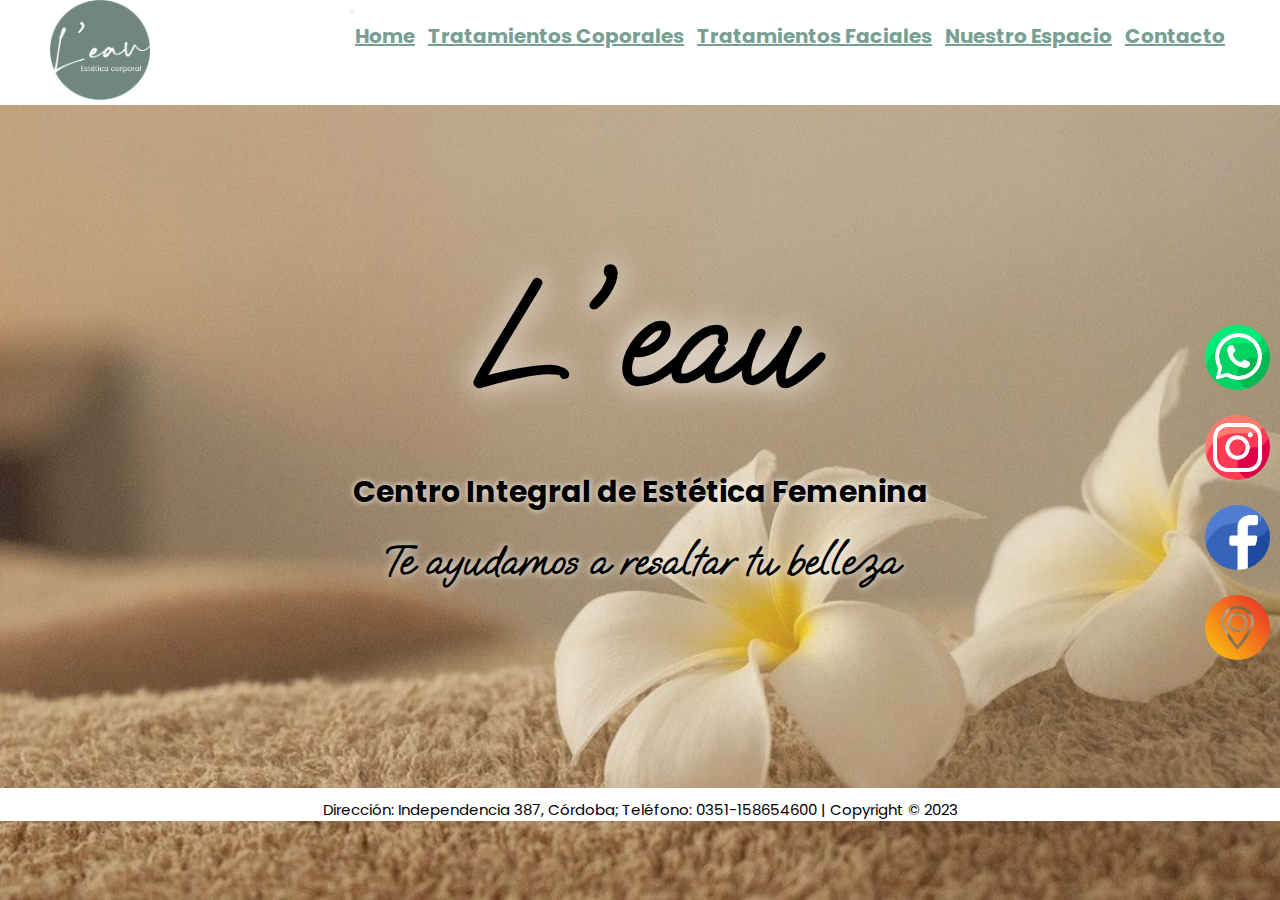
<file: index.html>
<!DOCTYPE html><!-- tipo de documento -->
<html lang="es"><!-- atributo de lenguaje de sitio -->
<head><!-- parte privada del sitio -->
    <link rel="shortcut icon" href="imagenes/logo.png" type="image/x-icon">
    <meta charset="UTF-8"><!--permite leer caracteres especiales (ñ, tildes, $)-->
    <meta http-equiv="X-UA-Compatible" content="IE=edge"><!--permite que haya compatibilidad con internet explorer-->
    <meta name="viewport" content="width=device-width, initial-scale=1.0"><!--permite la adaptacion a dispositivos moviles (responsive)-->
    <title>L'eau Estética Femenina</title><!-- es el nombre que aparece en la pestaña -->
    <link href="https://cdn.jsdelivr.net/npm/bootstrap@5.3.0/dist/css/bootstrap.min.css" rel="stylesheet" integrity="sha384-9ndCyUaIbzAi2FUVXJi0CjmCapSmO7SnpJef0486qhLnuZ2cdeRhO02iuK6FUUVM" crossorigin="anonymous">
    <script src="https://cdn.jsdelivr.net/npm/bootstrap@5.3.0/dist/js/bootstrap.bundle.min.js" integrity="sha384-geWF76RCwLtnZ8qwWowPQNguL3RmwHVBC9FhGdlKrxdiJJigb/j/68SIy3Te4Bkz" crossorigin="anonymous"></script>
    <link rel="preconnect" href="https://fonts.gstatic.com" crossorigin>
    <link href="https://fonts.googleapis.com/css2?family=Oooh+Baby&family=Poppins:wght@300&display=swap" rel="stylesheet">
    <link rel="preconnect" href="https://fonts.googleapis.com">
    <link rel="preconnect" href="https://fonts.gstatic.com" crossorigin>
    <link href="https://fonts.googleapis.com/css2?family=Raleway:ital,wght@1,300&display=swap" rel="stylesheet">
    <link rel="stylesheet" href="CSS/estilos.css">
    <meta name="description" content="Centro Integral de Estetica Femenina ubicado en Nva Cordoba. Tenemos el tratamiento ideal para vos. ">
    <meta name="keywords" content="estetica, centro de estetica, tratamientos esteticos, esteticas en cordoba, estetica nueva cordoba, nueva cordoba ">
</head>
<body><!-- todo el contenido del sitio -->
    <div class="gridshome">
        <header class="headerhome"><!-- encabezado -->
            <section>
                <img src="imagenes/logo.png" alt="logo" class="logo">
            </section>
            <nav class="navbar navbar-expand-lg">
                <div class="container-fluid">
                    <button class="navbar-toggler" type="button" data-bs-toggle="collapse" data-bs-target="#navbarNavDropdown" aria-controls="navbarNavDropdown" aria-expanded="false" aria-label="Toggle navigation">
                        <span class="navbar-toggler-icon"></span>
                    </button>
                    <div class="collapse navbar-collapse" id="navbarNavDropdown">
                        <ul class="navbar-nav">
                            <li class="nav-item">
                                <a class="nav-link" aria-current="page" href="index.html">Home</a>
                            </li>
                            <li class="nav-item">
                                <a class="nav-link" href="paginas/tratamientos-corporales.html">Tratamientos Coporales</a>
                            </li>
                            <li class="nav-item">
                                <a class="nav-link" href="paginas/tratamientos-faciales.html">Tratamientos Faciales</a>
                            </li>
                            <li class="nav-item">
                                <a class="nav-link" href="paginas/nuestro-espacio.html">Nuestro Espacio</a>
                            </li>
                            <li class="nav-item">
                                <a class="nav-link" href="paginas/contacto.html">Contacto</a>
                            </li>
                        </ul>
                    </div>
                </div>
            </nav>
        </header>
        <main class="mainhome"><!--contenido principal de la pagina-->
            <article class="textoprincipal">
                <h1 class="titulo">L'eau</h1>
                <h2 class="subtitulo2">Centro Integral de Estética Femenina</h2>
                <h3 class="subtitulo3">Te ayudamos a resaltar tu belleza</h3>
            </article>
        </main>
        <footer class="footerhome"><!--pie de pagina-->
            <section class="redeshome">
                <a href="https://api.whatsapp.com/send?phone=543518654600&text=Hola!%20Que%20tal%3F%20Quer%C3%ADa%20hacer%20una%20consulta!"target="_blank"><img src="imagenes/icono whatsapp.png" alt="icono whatsapp" class="iconowhatsapp"></a>
                <a href="https://www.instagram.com/leauestetica/" target="_blank"><img src="imagenes/icono instagram.png" alt="icono instagram" class="iconoinstagram"></a>
                <a href="https://www.facebook.com/leauestetica/" target="_blank"><img src="imagenes/icono facebook.png" alt="icono facebook" class="iconofacebook"></a>
                <a href="https://www.google.com/maps/place/Independencia+387,+X5000IUG+C%C3%B3rdoba/@-31.420638,-64.185887,16z/data=!4m6!3m5!1s0x9432a284fe7c63b9:0x2baefd606e4a4a5d!8m2!3d-31.4206381!4d-64.1858875!16s%2Fg%2F11dz5c5_80?hl=es" target="_blank"><img src="imagenes/icono ubicacion.png" alt="icono ubicacion" class="iconoubicacion"></a>
            </section>
            <p>Dirección: Independencia 387, Córdoba; Teléfono: 0351-158654600 | Copyright © 2023</p>
        </footer>
    </div>
</body>
</html>
</file>
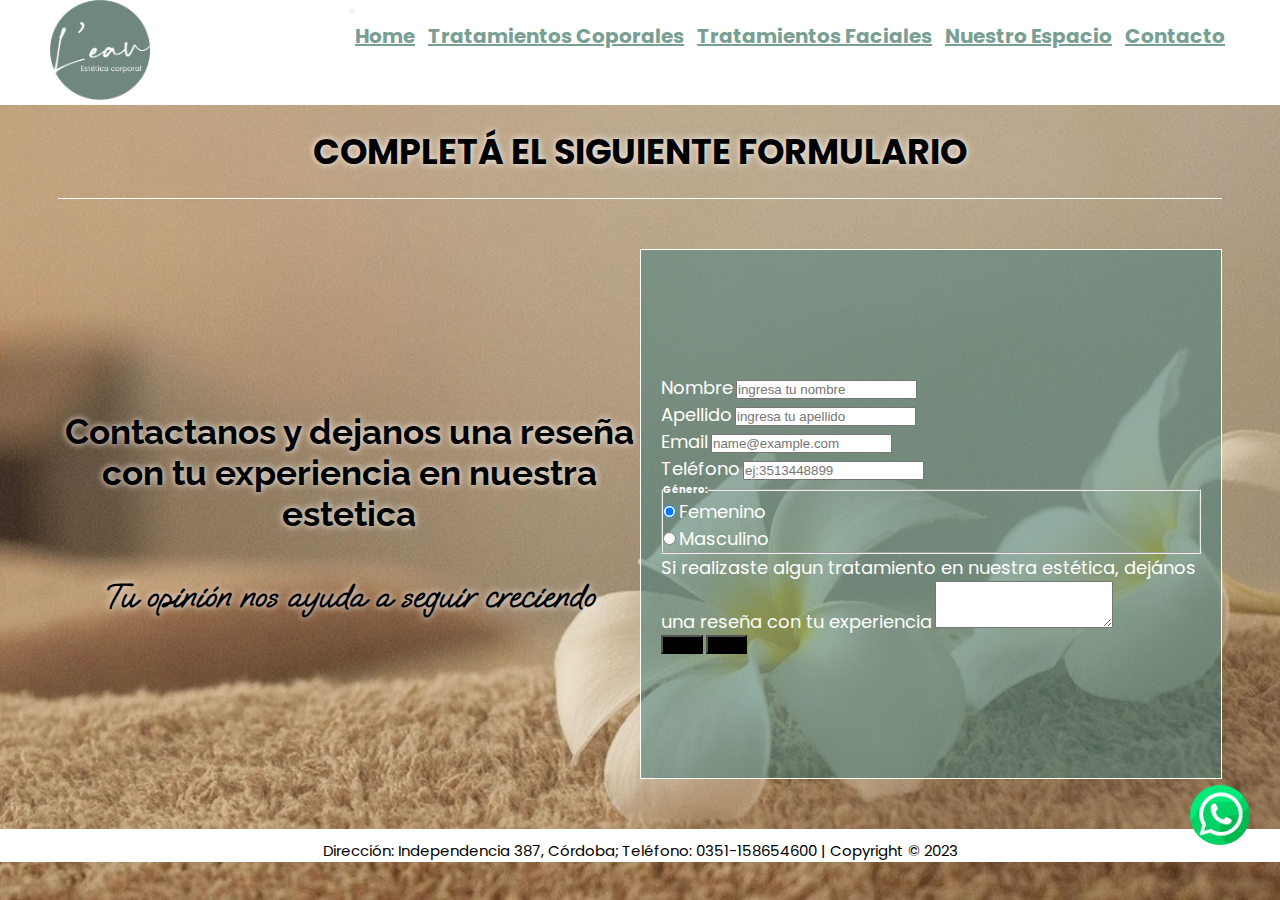
<file: paginas/contacto.html>
<!DOCTYPE html>
<html lang="es">
<head>
    <link rel="shortcut icon" href="../imagenes/logo.png" type="image/x-icon">
    <meta charset="UTF-8">
    <meta http-equiv="X-UA-Compatible" content="IE=edge">
    <meta name="viewport" content="width=device-width, initial-scale=1.0">
    <title>Contactanos</title>
    <link href="https://cdn.jsdelivr.net/npm/bootstrap@5.3.0/dist/css/bootstrap.min.css" rel="stylesheet" integrity="sha384-9ndCyUaIbzAi2FUVXJi0CjmCapSmO7SnpJef0486qhLnuZ2cdeRhO02iuK6FUUVM" crossorigin="anonymous">
    <script src="https://cdn.jsdelivr.net/npm/bootstrap@5.3.0/dist/js/bootstrap.bundle.min.js" integrity="sha384-geWF76RCwLtnZ8qwWowPQNguL3RmwHVBC9FhGdlKrxdiJJigb/j/68SIy3Te4Bkz" crossorigin="anonymous"></script>
    <link rel="stylesheet" href="../CSS/estilos.css">
    <link rel="preconnect" href="https://fonts.googleapis.com">
    <link rel="preconnect" href="https://fonts.gstatic.com" crossorigin>
    <link href="https://fonts.googleapis.com/css2?family=Oooh+Baby&family=Poppins:wght@300&display=swap" rel="stylesheet">
    <link rel="preconnect" href="https://fonts.googleapis.com">
    <link rel="preconnect" href="https://fonts.gstatic.com" crossorigin>
    <link href="https://fonts.googleapis.com/css2?family=Raleway:ital,wght@1,300&display=swap" rel="stylesheet">
    <meta name="description" content="Centro Integral de Estetica Femenina ubicado en Nva Cordoba. Contactanos y solicita un turno por Whatsapp o Instagram ">
    <meta name="keywords" content="estetica, centro de estetica, tratamientos esteticos, esteticas en cordoba, estetica nueva cordoba ">
</head>
</head>
<body>
    <div class="gridscontacto">
        <header class="headercontacto">
            <section>
                <img src="../imagenes/logo.png" alt="logo" class="logo">
            </section>
            <nav class="navbar navbar-expand-lg">
                <div class="container-fluid">
                    <button class="navbar-toggler" type="button" data-bs-toggle="collapse" data-bs-target="#navbarNavDropdown" aria-controls="navbarNavDropdown" aria-expanded="false" aria-label="Toggle navigation">
                        <span class="navbar-toggler-icon"></span>
                    </button>
                    <div class="collapse navbar-collapse" id="navbarNavDropdown">
                        <ul class="navbar-nav">
                            <li class="nav-item">
                                <a class="nav-link" href="../index.html">Home</a>
                            </li>
                            <li class="nav-item">
                                <a class="nav-link" href="../paginas/tratamientos-corporales.html">Tratamientos Coporales</a>
                            </li>
                            <li class="nav-item">
                                <a class="nav-link" href="../paginas/tratamientos-faciales.html">Tratamientos Faciales</a>
                            </li>
                            <li class="nav-item">
                                <a class="nav-link" href="../paginas/nuestro-espacio.html">Nuestro Espacio</a>
                            </li>
                            <li class="nav-item">
                                <a class="nav-link" aria-current="page" href="contacto.html">Contacto</a>
                            </li>
                        </ul>
                    </div>
                </div>
            </nav>
        </header>
        <section class="titulocontacto">
            <h1>COMPLETÁ EL SIGUIENTE FORMULARIO</h1>
        </section>
        <main class="maincontacto">
            <h2 class="opinion1">Contactanos y dejanos una reseña con tu experiencia en nuestra estetica</h2>
            <h2 class="opinion2">Tu opinión nos ayuda a seguir creciendo</h2>
        </main>
        <section class="formulario">
            <form>
                <div class="mb-3">
                    <label for="formGroupExampleInput" class="form-label">Nombre</label>
                    <input type="text" class="form-control" id="formGroupExampleInput" placeholder="ingresa tu nombre">
                </div>
                <div class="mb-3">
                    <label for="formGroupExampleInput" class="form-label">Apellido</label>
                    <input type="text" class="form-control" id="formGroupExampleInput" placeholder="ingresa tu apellido">
                </div>
                <div class="mb-3">
                    <label for="exampleFormControlInput1" class="form-label">Email</label>
                    <input type="email" class="form-control" id="exampleFormControlInput1" placeholder="name@example.com">
                </div>
                <div class="mb-3">
                    <label for="formGroupExampleInput" class="form-label">Teléfono</label>
                    <input type="text" class="form-control" id="formGroupExampleInput" placeholder="ej:3513448899">
                </div>
                <fieldset class="row mb-3">
                    <legend class="col-form-label col-sm-2 pt-0">Género:</legend>
                    <div class="col-sm-10">
                        <div class="form-check">
                            <input class="form-check-input" type="radio" name="gridRadios" id="gridRadios1" value="option1" checked>
                            <label class="form-check-label" for="gridRadios1">
                                Femenino
                            </label>
                        </div>
                        <div class="form-check">
                            <input class="form-check-input" type="radio" name="gridRadios" id="gridRadios2" value="option2">
                            <label class="form-check-label" for="gridRadios2">
                                Masculino
                            </label>
                        </div>
                    </div>
                </fieldset>
                <div class="mb-3">
                    <label for="exampleFormControlTextarea1" class="form-label">Si realizaste algun tratamiento en nuestra estética, dejános una reseña con tu experiencia</label>
                    <textarea class="form-control" id="exampleFormControlTextarea1" rows="3"></textarea>
                </div>
                <input class="btn btn-primary" type="submit" value="Enviar">
                <input class="btn btn-primary" type="reset" value="Borrar">
            </form>
        </section>
        <footer class="footercontacto">
            <div>
                <p>Dirección: Independencia 387, Córdoba; Teléfono: 0351-158654600 | Copyright © 2023</p>
            </div>
            <div class="whatsapp">
                <a href="https://api.whatsapp.com/send?phone=543518654600&text=Hola!%20Que%20tal%3F%20Quer%C3%ADa%20hacer%20una%20consulta!" target="_blank"><img src="../imagenes/icono whatsapp.png" alt="whatsapp" class="iconowhatsapp2"></a>
            </div>
        </footer>
    </div>
</body>
</html>
</file>
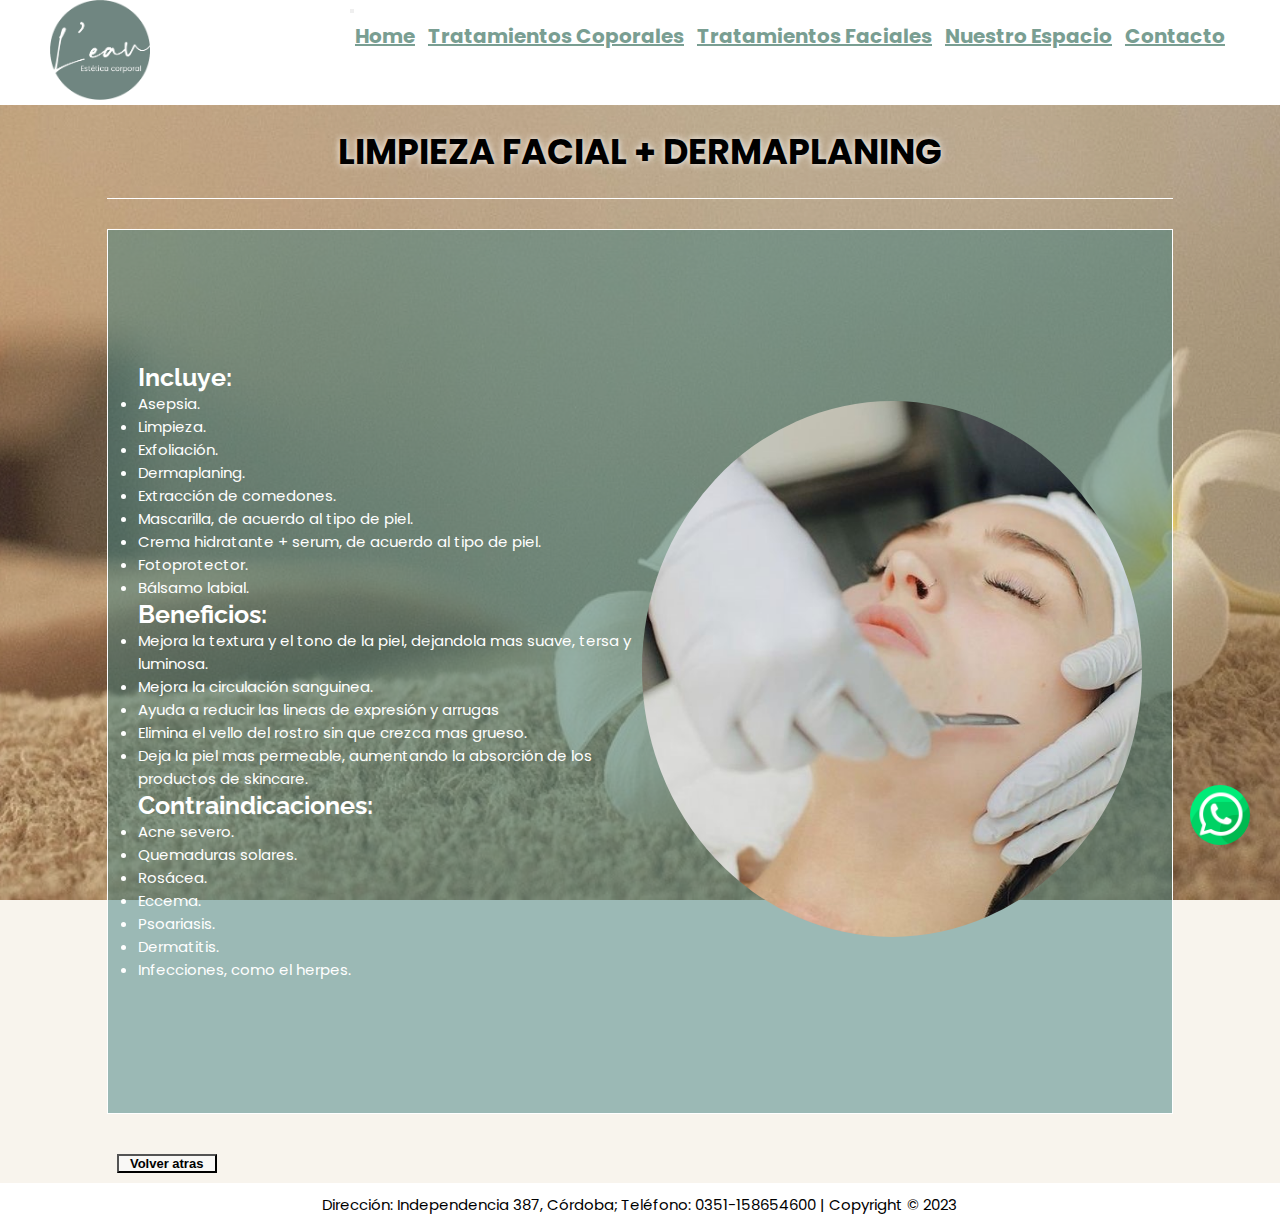
<file: paginas/faciales+dermaplaning.html>
<!DOCTYPE html>
<html lang="en">
<head>
    <link rel="shortcut icon" href="../imagenes/logo.png" type="image/x-icon">
    <meta charset="UTF-8">
    <meta http-equiv="X-UA-Compatible" content="IE=edge">
    <meta name="viewport" content="width=device-width, initial-scale=1.0">
    <title>Limpieza Facial + Dermaplaning</title>
    <link href="https://cdn.jsdelivr.net/npm/bootstrap@5.3.0/dist/css/bootstrap.min.css" rel="stylesheet" integrity="sha384-9ndCyUaIbzAi2FUVXJi0CjmCapSmO7SnpJef0486qhLnuZ2cdeRhO02iuK6FUUVM" crossorigin="anonymous">
    <script src="https://cdn.jsdelivr.net/npm/bootstrap@5.3.0/dist/js/bootstrap.bundle.min.js" integrity="sha384-geWF76RCwLtnZ8qwWowPQNguL3RmwHVBC9FhGdlKrxdiJJigb/j/68SIy3Te4Bkz" crossorigin="anonymous"></script>
    <link rel="stylesheet" href="../CSS/estilos.css">
    <link rel="preconnect" href="https://fonts.googleapis.com">
    <link rel="preconnect" href="https://fonts.gstatic.com" crossorigin>
    <link href="https://fonts.googleapis.com/css2?family=Oooh+Baby&family=Poppins:wght@300&display=swap" rel="stylesheet">
    <link rel="preconnect" href="https://fonts.googleapis.com">
    <link rel="preconnect" href="https://fonts.gstatic.com" crossorigin>
    <link href="https://fonts.googleapis.com/css2?family=Raleway:ital,wght@1,300&display=swap" rel="stylesheet">
    <meta name="description" content="Centro Integral de Estetica Femenina ubicado en Nva Cordoba. Contactanos y agenda tu turno para un dermaplaning. ">
    <meta name="keywords" content="dermaplaning, facial con dermaplaning, limpieza facial con dermaplaning, estetica, centro de estetica, tratamientos esteticos, esteticas en cordoba, estetica nueva cordoba ">
</head>
<body>
    <div class="gridsdermaplaning">
        <header class="headerdermaplaning">
            <section>
                <img src="../imagenes/logo.png" alt="logo" class="logo">
            </section>
            <nav class="navbar navbar-expand-lg">
                <div class="container-fluid">
                    <button class="navbar-toggler" type="button" data-bs-toggle="collapse" data-bs-target="#navbarNavDropdown" aria-controls="navbarNavDropdown" aria-expanded="false" aria-label="Toggle navigation">
                        <span class="navbar-toggler-icon"></span>
                    </button>
                    <div class="collapse navbar-collapse" id="navbarNavDropdown">
                        <ul class="navbar-nav">
                            <li class="nav-item">
                                <a class="nav-link" href="../index.html">Home</a>
                            </li>
                            <li class="nav-item">
                                <a class="nav-link" href="../paginas/tratamientos-corporales.html">Tratamientos Coporales</a>
                            </li>
                            <li class="nav-item">
                                <a class="nav-link" aria-current="page" href="tratamientos-faciales.html">Tratamientos Faciales</a>
                            </li>
                            <li class="nav-item">
                                <a class="nav-link" href="../paginas/nuestro-espacio.html">Nuestro Espacio</a>
                            </li>
                            <li class="nav-item">
                                <a class="nav-link" href="../paginas/contacto.html">Contacto</a>
                            </li>
                        </ul>
                    </div>
                </div>
            </nav>
        </header>
        <section class="titulodermaplaning">
            <section>
                <h1>LIMPIEZA FACIAL + DERMAPLANING</h1>
            </section>
        </section>
        <main class="incluyedermaplaning">
            <section>
                <div>
                    <h3>Incluye:</h3>
                    <ol>
                        <li>Asepsia.</li>
                        <li>Limpieza.</li>
                        <li>Exfoliación.</li>
                        <li>Dermaplaning.</li>
                        <li>Extracción de comedones.</li>
                        <li>Mascarilla, de acuerdo al tipo de piel.</li>
                        <li>Crema hidratante + serum, de acuerdo al tipo de piel.</li>
                        <li>Fotoprotector.</li>
                        <li>Bálsamo labial.</li>
                    </ol>
                </div>
                <div>
                    <h3>Beneficios:</h3>
                    <ol>
                        <li>Mejora la textura y el tono de la piel, dejandola mas suave, tersa y luminosa.</li>
                        <li>Mejora la circulación sanguinea.</li>
                        <li>Ayuda a reducir las lineas de expresión y arrugas</li>
                        <li>Elimina el vello del rostro sin que crezca mas grueso.</li>
                        <li>Deja la piel mas permeable, aumentando la absorción de los productos de skincare.</li>
                    </ol>
                    <h3>Contraindicaciones:</h3>
                    <ol>
                        <li>Acne severo.</li>
                        <li>Quemaduras solares.</li>
                        <li>Rosácea.</li>
                        <li>Eccema.</li>
                        <li>Psoariasis.</li>
                        <li>Dermatitis.</li>
                        <li>Infecciones, como el herpes.</li>
                    </ol>
                </div>
            </section>
            <section>
                <img src="../imagenes/dermaplaning2.jpg" class="img-fluid" class="imagenfacial" alt="imagen dermaplaning" >
            </section>
        </main>
        <section class="volveratrasdermaplaning">
            <button type="button" class="btn btn-light"><a href="../paginas/tratamientos-faciales.html">Volver atras</a></button>
        </section>
        <footer class="footerdermaplaning">
            <div>
                <p>Dirección: Independencia 387, Córdoba; Teléfono: 0351-158654600 | Copyright © 2023</p>
            </div>
            <div class="whatsapp">
                <a href="https://api.whatsapp.com/send?phone=543518654600&text=Hola!%20Que%20tal%3F%20Quer%C3%ADa%20hacer%20una%20consulta!" target="_blank"><img src="../imagenes/icono whatsapp.png" alt="whatsapp" class="iconowhatsapp2"></a>
            </div>
        </footer>
    </div>
</body>
</html>
</file>
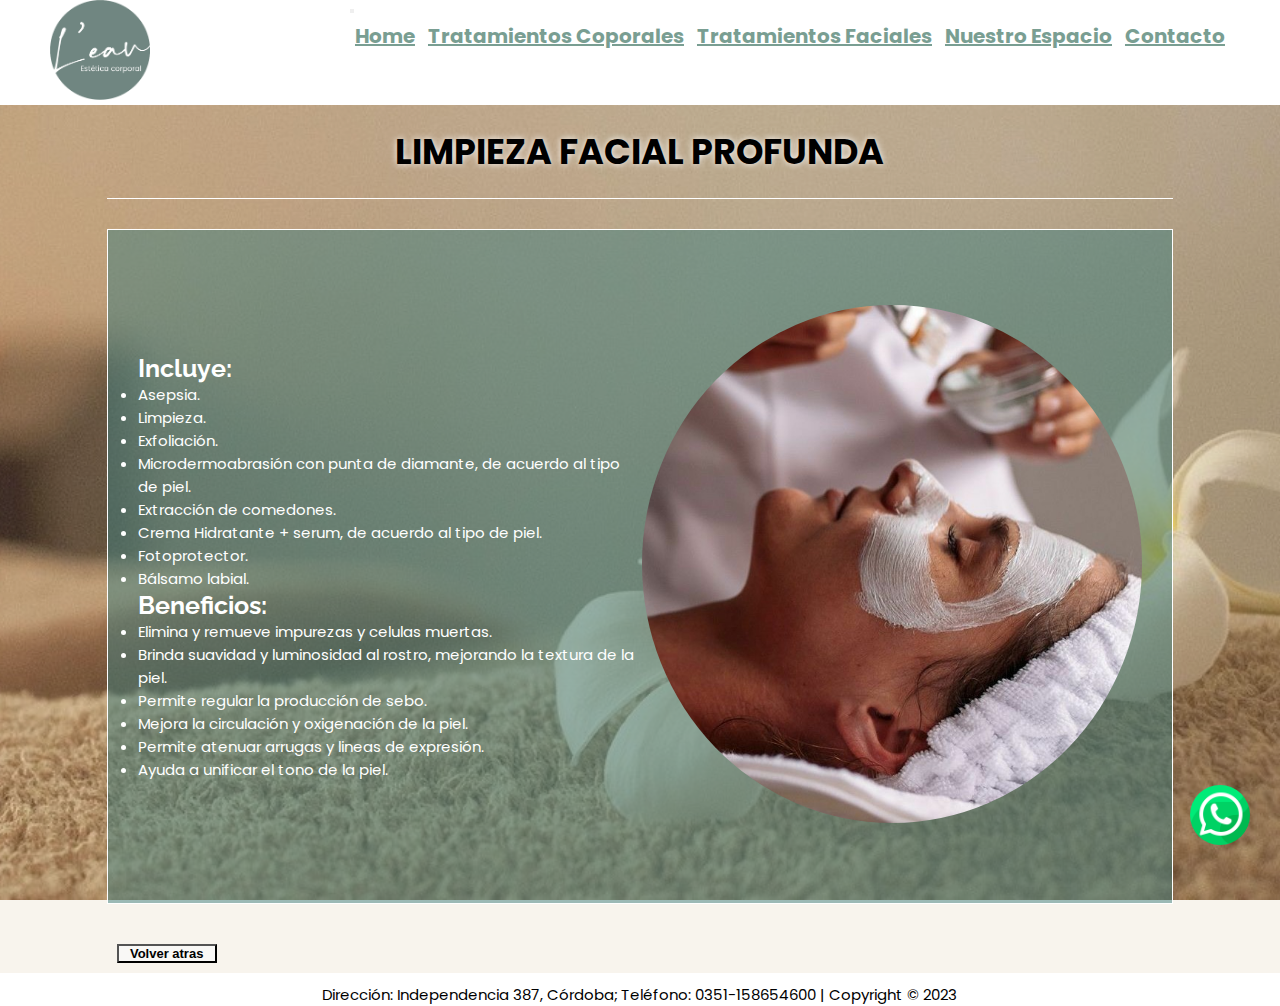
<file: paginas/limpieza-profunda.html>
<!DOCTYPE html>
<html lang="en">
<head>
    <link rel="shortcut icon" href="../imagenes/logo.png" type="image/x-icon">
    <meta charset="UTF-8">
    <meta http-equiv="X-UA-Compatible" content="IE=edge">
    <meta name="viewport" content="width=device-width, initial-scale=1.0">
    <title>Limpieza Facial Profunda</title>
    <link href="https://cdn.jsdelivr.net/npm/bootstrap@5.3.0/dist/css/bootstrap.min.css" rel="stylesheet" integrity="sha384-9ndCyUaIbzAi2FUVXJi0CjmCapSmO7SnpJef0486qhLnuZ2cdeRhO02iuK6FUUVM" crossorigin="anonymous">
    <script src="https://cdn.jsdelivr.net/npm/bootstrap@5.3.0/dist/js/bootstrap.bundle.min.js" integrity="sha384-geWF76RCwLtnZ8qwWowPQNguL3RmwHVBC9FhGdlKrxdiJJigb/j/68SIy3Te4Bkz" crossorigin="anonymous"></script>
    <link rel="stylesheet" href="../CSS/estilos.css">
    <link rel="preconnect" href="https://fonts.googleapis.com">
    <link rel="preconnect" href="https://fonts.gstatic.com" crossorigin>
    <link href="https://fonts.googleapis.com/css2?family=Oooh+Baby&family=Poppins:wght@300&display=swap" rel="stylesheet">
    <link rel="preconnect" href="https://fonts.googleapis.com">
    <link rel="preconnect" href="https://fonts.gstatic.com" crossorigin>
    <link href="https://fonts.googleapis.com/css2?family=Raleway:ital,wght@1,300&display=swap" rel="stylesheet">
    <meta name="description" content="Centro Integral de Estetica Femenina ubicado en Nva Cordoba. Solicita tu turno para una limpieza facial profunda. ">
    <meta name="keywords" content="limpieza facial, limpieza facial profunda, microdermoabrasion, punta de diamante, cuidado de la piel, estetica, centro de estetica, tratamientos esteticos, esteticas en cordoba, estetica nueva cordoba ">
</head>
<body>
    <div class="gridslimpiezafacial">
        <header class="headerlimpiezafacial">
            <section>
                <img src="../imagenes/logo.png" alt="logo" class="logo">
            </section>
            <nav class="navbar navbar-expand-lg">
                <div class="container-fluid">
                    <button class="navbar-toggler" type="button" data-bs-toggle="collapse" data-bs-target="#navbarNavDropdown" aria-controls="navbarNavDropdown" aria-expanded="false" aria-label="Toggle navigation">
                        <span class="navbar-toggler-icon"></span>
                    </button>
                    <div class="collapse navbar-collapse" id="navbarNavDropdown">
                        <ul class="navbar-nav">
                            <li class="nav-item">
                                <a class="nav-link" href="../index.html">Home</a>
                            </li>
                            <li class="nav-item">
                                <a class="nav-link" href="../paginas/tratamientos-corporales.html">Tratamientos Coporales</a>
                            </li>
                            <li class="nav-item">
                                <a class="nav-link" aria-current="page" href="tratamientos-faciales.html">Tratamientos Faciales</a>
                            </li>
                            <li class="nav-item">
                                <a class="nav-link" href="../paginas/nuestro-espacio.html">Nuestro Espacio</a>
                            </li>
                            <li class="nav-item">
                                <a class="nav-link" href="../paginas/contacto.html">Contacto</a>
                            </li>
                        </ul>
                    </div>
                </div>
            </nav>
        </header>
        <section class="titulolimpiezafacial">
            <section>
                <h1>LIMPIEZA FACIAL PROFUNDA</h1>
            </section>
        </section>
        <main class="incluyelimpiezafacial">
            <div>
                <h3>Incluye:</h3>
                <ol>
                    <li>Asepsia.</li>
                    <li>Limpieza.</li>
                    <li>Exfoliación.</li>
                    <li>Microdermoabrasión con punta de diamante, de acuerdo al tipo de piel.</li>
                    <li>Extracción de comedones.</li>
                    <li>Crema Hidratante + serum, de acuerdo al tipo de piel.</li>
                    <li>Fotoprotector.</li>
                    <li>Bálsamo labial.</li>
                </ol>
                <h3>Beneficios:</h3>
                <ol>
                    <li>Elimina y remueve impurezas y celulas muertas.</li>
                    <li>Brinda suavidad y luminosidad al rostro, mejorando la textura de la piel.</li>
                    <li>Permite regular la producción de sebo.</li>
                    <li>Mejora la circulación y oxigenación de la piel.</li>
                    <li>Permite atenuar arrugas y lineas de expresión.</li>
                    <li>Ayuda a unificar el tono de la piel.</li>
                </ol>
            </div>
            <div class="imagenlimpiezafacial">
                <img src="../imagenes/limpieza facial 1.jpg" class="img-fluid" class="imagenfacial" alt="imagen facial" >
            </div>
        </main>
        <section class="volveratrasfacial">
            <button type="button" class="btn btn-light"><a href="../paginas/tratamientos-faciales.html">Volver atras</a></button>
        </section>
        <footer class="footerlimpiezafacial">
            <div>
                <p>Dirección: Independencia 387, Córdoba; Teléfono: 0351-158654600 | Copyright © 2023</p>
            </div>
            <div class="whatsapp">
                <a href="https://api.whatsapp.com/send?phone=543518654600&text=Hola!%20Que%20tal%3F%20Quer%C3%ADa%20hacer%20una%20consulta!" target="_blank"><img src="../imagenes/icono whatsapp.png" alt="whatsapp" class="iconowhatsapp2"></a>
            </div>
        </footer>
    </div>
</body>
</html>
</file>
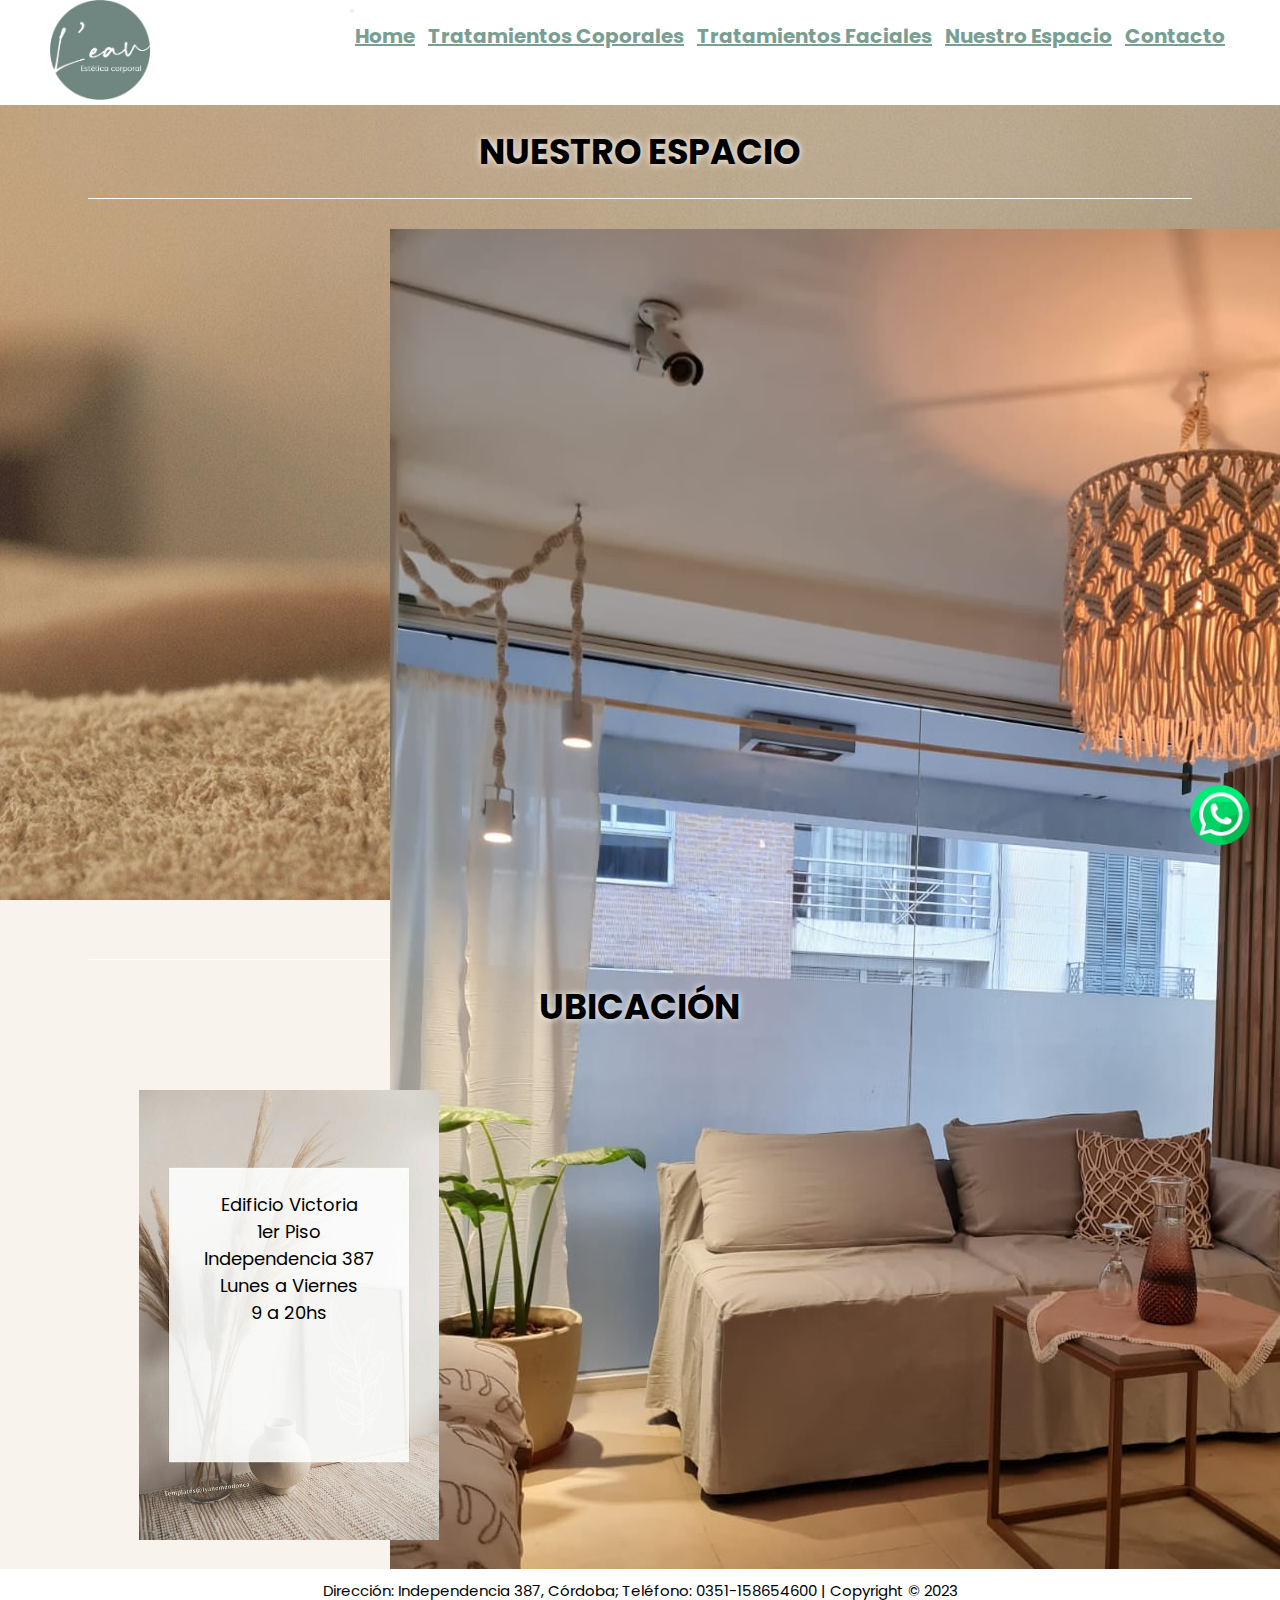
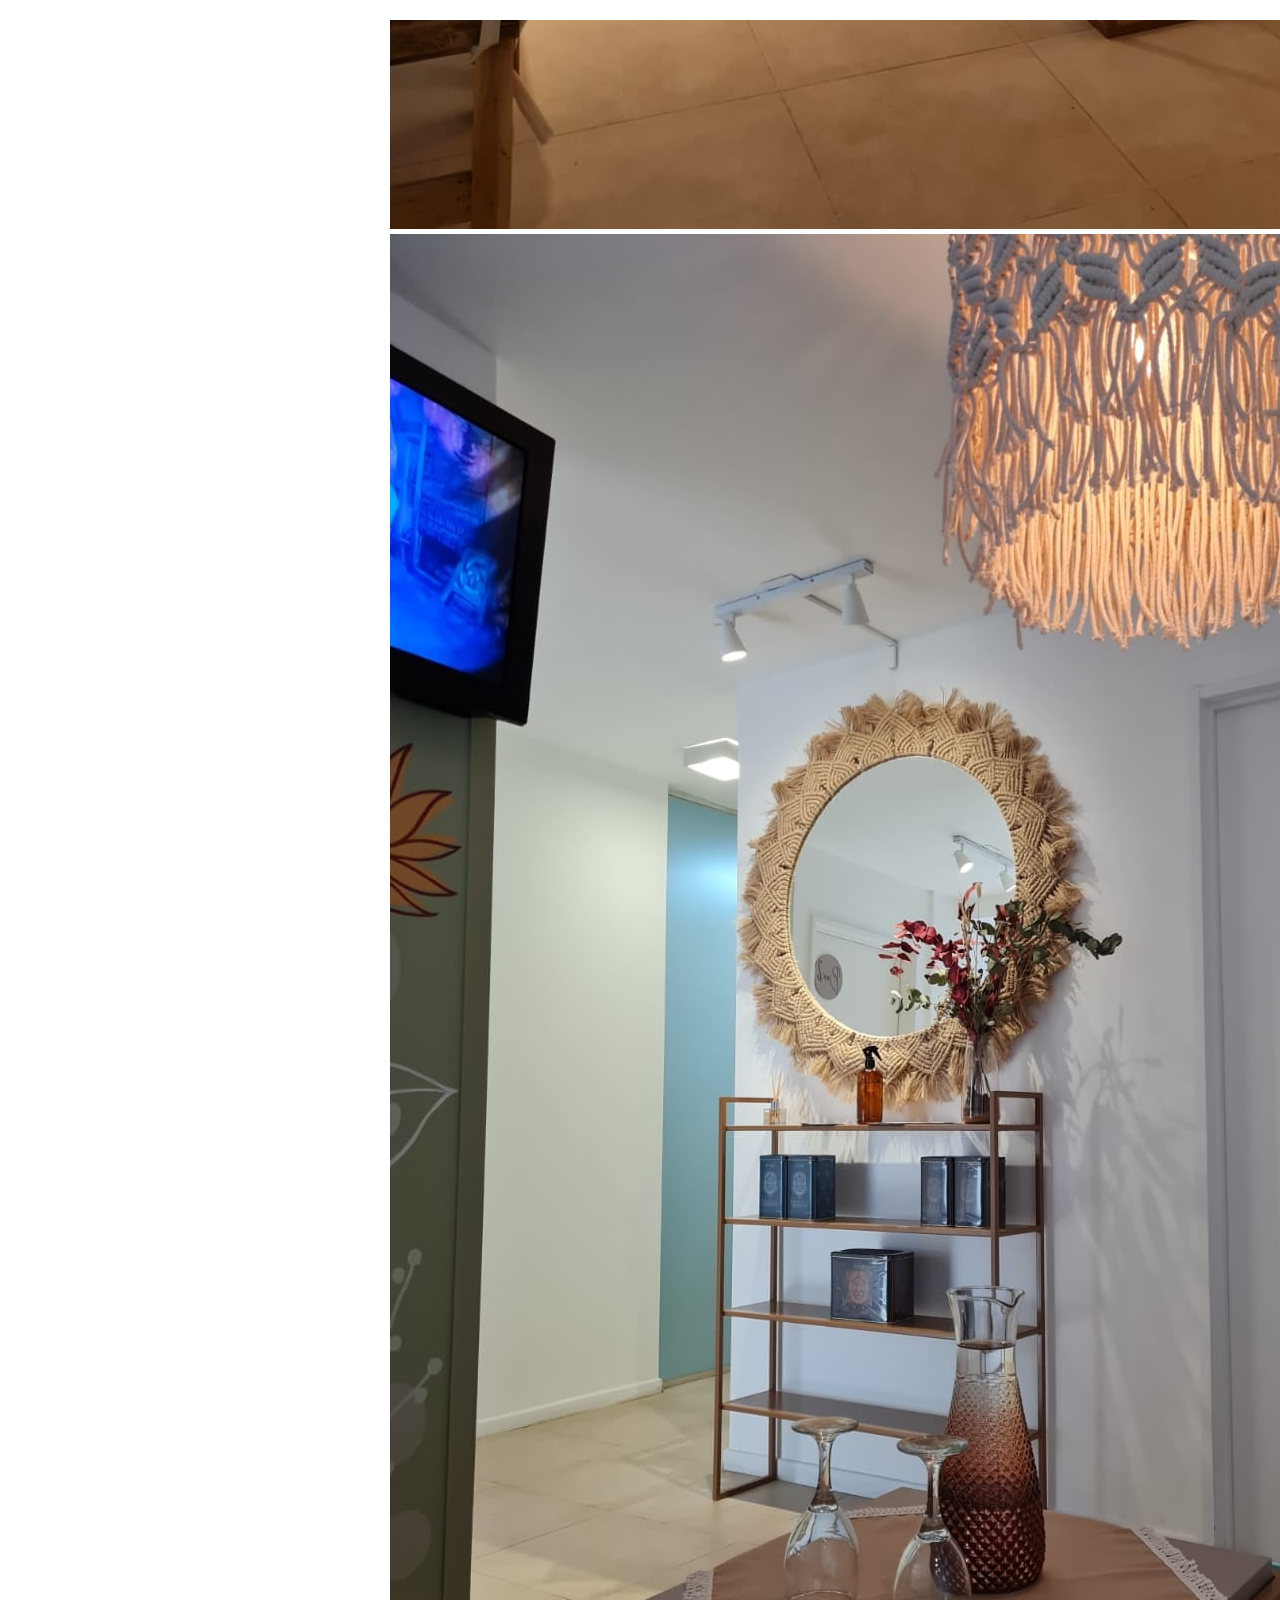
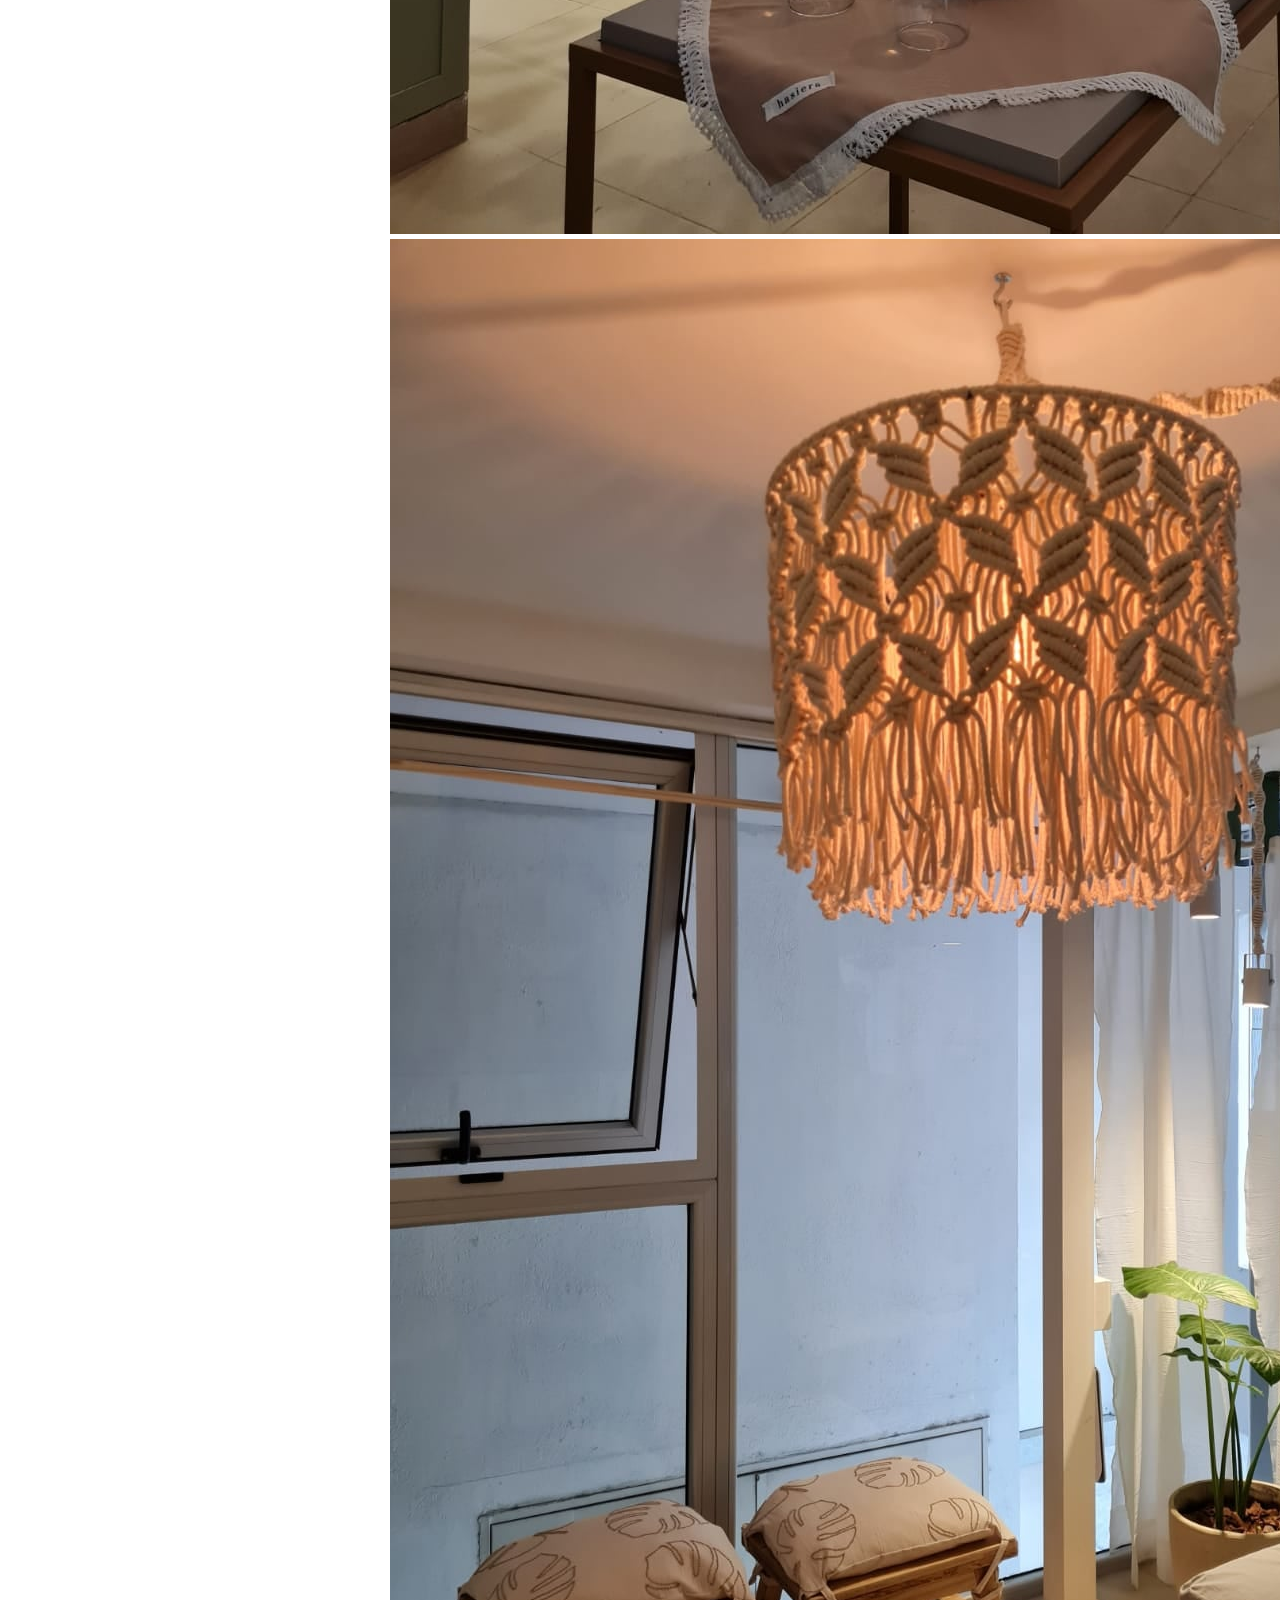
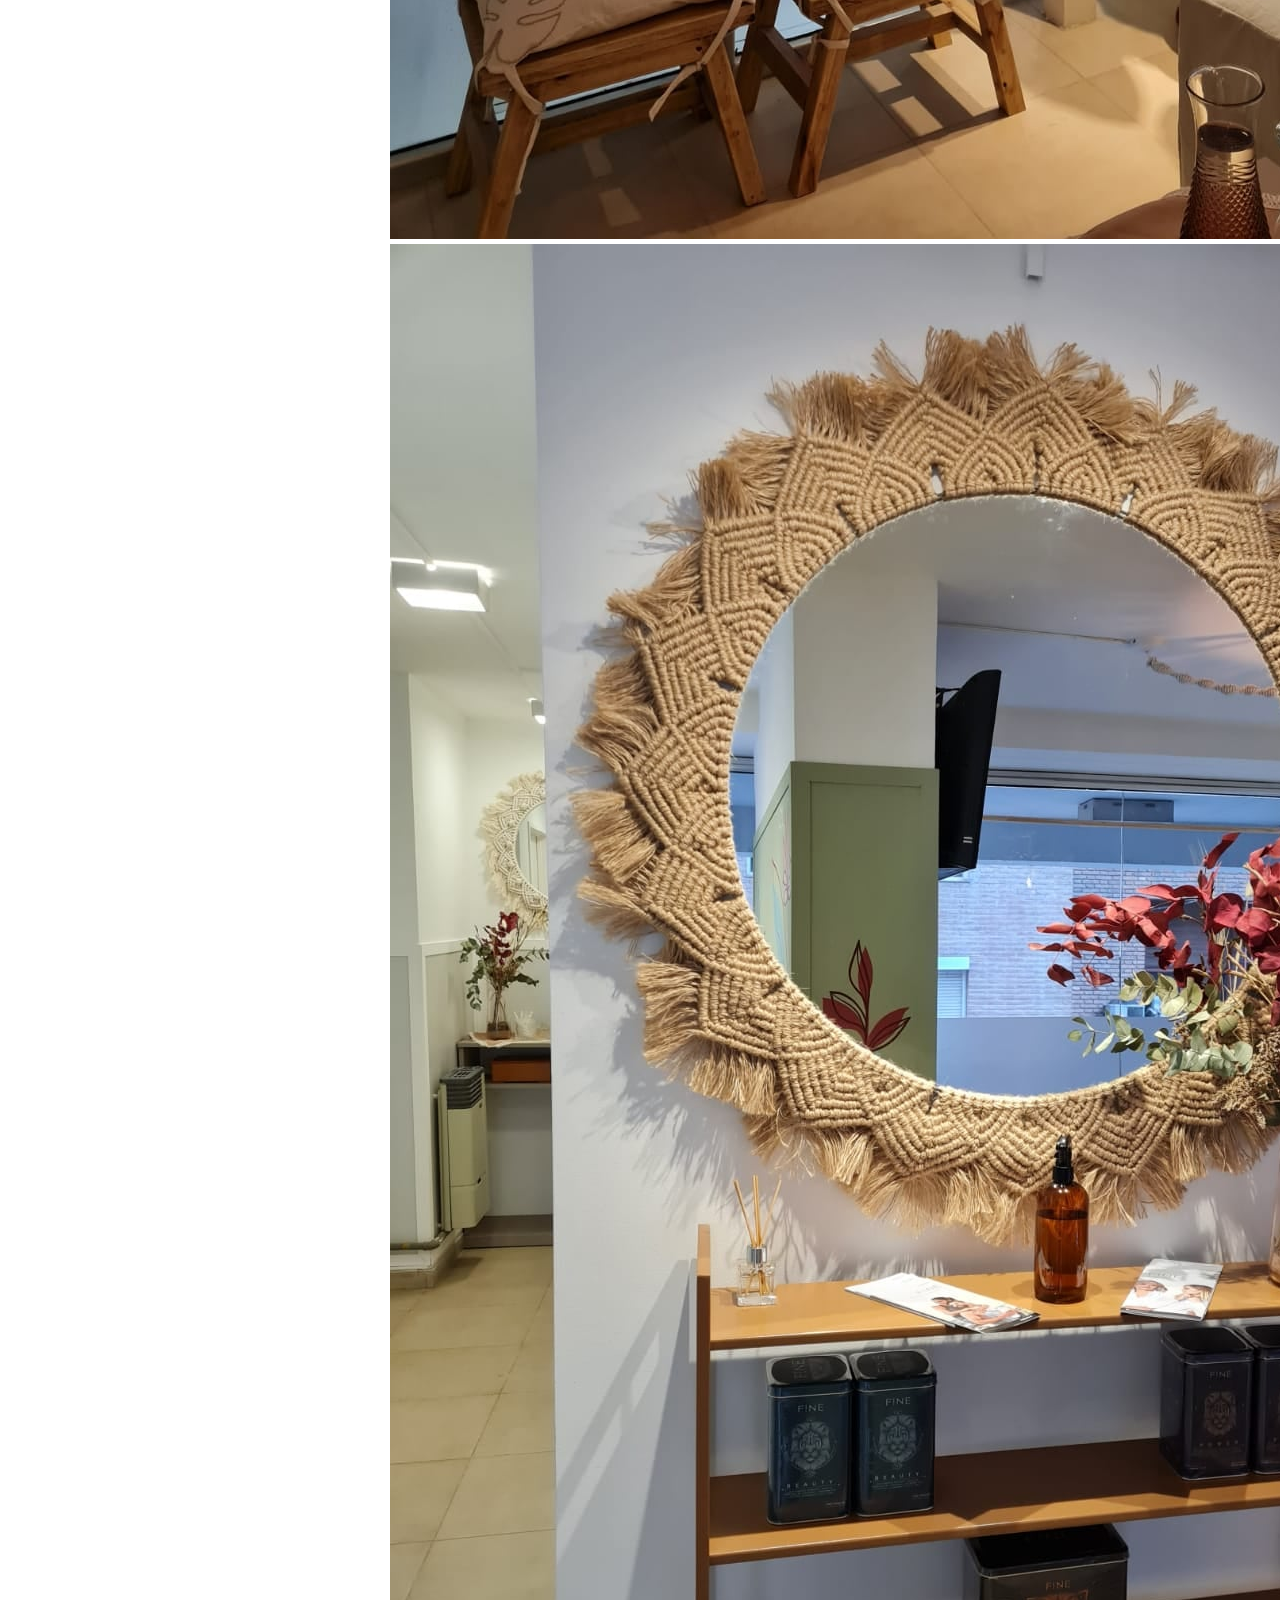
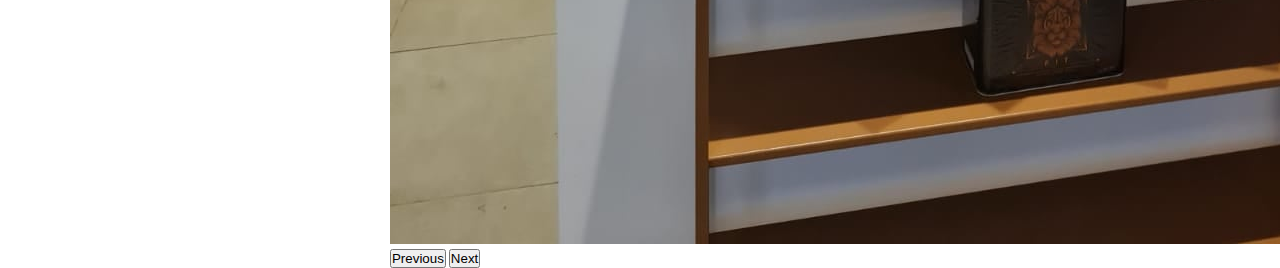
<file: paginas/nuestro-espacio.html>
<!DOCTYPE html>
<html lang="es">
<head>
    <link rel="shortcut icon" href="../imagenes/logo.png" type="image/x-icon">
    <meta charset="UTF-8">
    <meta http-equiv="X-UA-Compatible" content="IE=edge">
    <meta name="viewport" content="width=device-width, initial-scale=1.0">
    <title>Conocé nuestro espacio</title>
    <link href="https://cdn.jsdelivr.net/npm/bootstrap@5.3.0/dist/css/bootstrap.min.css" rel="stylesheet" integrity="sha384-9ndCyUaIbzAi2FUVXJi0CjmCapSmO7SnpJef0486qhLnuZ2cdeRhO02iuK6FUUVM" crossorigin="anonymous">
    <script src="https://cdn.jsdelivr.net/npm/bootstrap@5.3.0/dist/js/bootstrap.bundle.min.js" integrity="sha384-geWF76RCwLtnZ8qwWowPQNguL3RmwHVBC9FhGdlKrxdiJJigb/j/68SIy3Te4Bkz" crossorigin="anonymous"></script>
    <link rel="stylesheet" href="../CSS/estilos.css">
    <link rel="preconnect" href="https://fonts.googleapis.com">
    <link rel="preconnect" href="https://fonts.gstatic.com" crossorigin>
    <link href="https://fonts.googleapis.com/css2?family=Oooh+Baby&family=Poppins:wght@300&display=swap" rel="stylesheet">
    <link rel="preconnect" href="https://fonts.googleapis.com">
    <link rel="preconnect" href="https://fonts.gstatic.com" crossorigin>
    <link href="https://fonts.googleapis.com/css2?family=Raleway:ital,wght@1,300&display=swap" rel="stylesheet">
    <meta name="description" content="Centro Integral de Estetica Femenina ubicado en Nva Cordoba. Solicita tu turno por Whatsapp o Instagram y visitanos. ">
    <meta name="keywords" content="estetica en cordoba capital, centro de estetica en cordoba, tratamientos esteticos, esteticas en cordoba, estetica nueva cordoba, nueva cordoba, contacto ">
</head>
</head>
<body>
    <div class="gridsnuestroespacio">
        <header class="headernuestroespacio">
            <section>
                <img src="../imagenes/logo.png" alt="logo" class="logo">
            </section>
            <nav class="navbar navbar-expand-lg">
                <div class="container-fluid">
                    <button class="navbar-toggler" type="button" data-bs-toggle="collapse" data-bs-target="#navbarNavDropdown" aria-controls="navbarNavDropdown" aria-expanded="false" aria-label="Toggle navigation">
                        <span class="navbar-toggler-icon"></span>
                    </button>
                    <div class="collapse navbar-collapse" id="navbarNavDropdown">
                        <ul class="navbar-nav">
                            <li class="nav-item">
                                <a class="nav-link" href="../index.html">Home</a>
                            </li>
                            <li class="nav-item">
                                <a class="nav-link" href="../paginas/tratamientos-corporales.html">Tratamientos Coporales</a>
                            </li>
                            <li class="nav-item">
                                <a class="nav-link" href="../paginas/tratamientos-faciales.html">Tratamientos Faciales</a>
                            </li>
                            <li class="nav-item">
                                <a class="nav-link" aria-current="page" href="nuestro-espacio.html">Nuestro Espacio</a>
                            </li>
                            <li class="nav-item">
                                <a class="nav-link" href="../paginas/contacto.html">Contacto</a>
                            </li>
                        </ul>
                    </div>
                </div>
            </nav>
        </header>
        <section class="titulonuestroespacio">
            <h1>NUESTRO ESPACIO</h1>
        </section>
        <main class="galeria">
            <section class="carrusel">
                <div id="carouselExampleAutoplaying" class="carousel slide" data-bs-ride="carousel">
                    <div class="carousel-inner">
                        <div class="carousel-item active">
                            <img src="../imagenes/nuestroespacio2.jpg" class="d-block w-100" alt="living">
                        </div>
                        <div class="carousel-item">
                            <img src="../imagenes/nuestroespacio3.jpg" class="d-block w-100" alt="mesa">
                        </div>
                        <div class="carousel-item">
                            <img src="../imagenes/nuestroespacio4.jpg" class="d-block w-100" alt="ventana">
                        </div>
                        <div class="carousel-item">
                            <img src="../imagenes/nuestroespacio5.jpg" class="d-block w-100" alt="espejo">
                        </div>
                    </div>
                    <button class="carousel-control-prev" type="button" data-bs-target="#carouselExampleAutoplaying" data-bs-slide="prev">
                        <span class="carousel-control-prev-icon" aria-hidden="true"></span>
                        <span class="visually-hidden">Previous</span>
                    </button>
                    <button class="carousel-control-next" type="button" data-bs-target="#carouselExampleAutoplaying" data-bs-slide="next">
                        <span class="carousel-control-next-icon" aria-hidden="true"></span>
                        <span class="visually-hidden">Next</span>
                    </button>
                </div>
            </section>
        </main>
        <section class="tituloubicacion">
            <h2>UBICACIÓN</h2>
        </section>
        <section class="ubicacion">
            <div class="ubicacion1">
                <p>Edificio Victoria</p> 
                <p>1er Piso</p>
                <p>Independencia 387</p>
                <p>Lunes a Viernes</p>
                <p>9 a 20hs</p>
            </div>
            <section>
                <iframe src="https://www.google.com/maps/embed?pb=!1m18!1m12!1m3!1d3404.763622618964!2d-64.18846242459826!3d-31.420638074259852!2m3!1f0!2f0!3f0!3m2!1i1024!2i768!4f13.1!3m3!1m2!1s0x9432a284fe7c63b9%3A0x2baefd606e4a4a5d!2sIndependencia%20387%2C%20X5000IUG%20C%C3%B3rdoba!5e0!3m2!1ses!2sar!4v1683381046392!5m2!1ses!2sar" width="600" height="450" style="border:0;" allowfullscreen="" loading="lazy" referrerpolicy="no-referrer-when-downgrade" class="ubicacion2"></iframe>
            </section>
        </section>    
        <footer class="footernuestroespacio">
            <div>
                <p>Dirección: Independencia 387, Córdoba; Teléfono: 0351-158654600 | Copyright © 2023</p>
            </div>
            <div class="whatsapp">
                <a href="https://api.whatsapp.com/send?phone=543518654600&text=Hola!%20Que%20tal%3F%20Quer%C3%ADa%20hacer%20una%20consulta!" target="_blank"><img src="../imagenes/icono whatsapp.png" alt="whatsapp" class="iconowhatsapp2"></a>
            </div>
        </footer>
    </div>
</body>
</html>
</file>
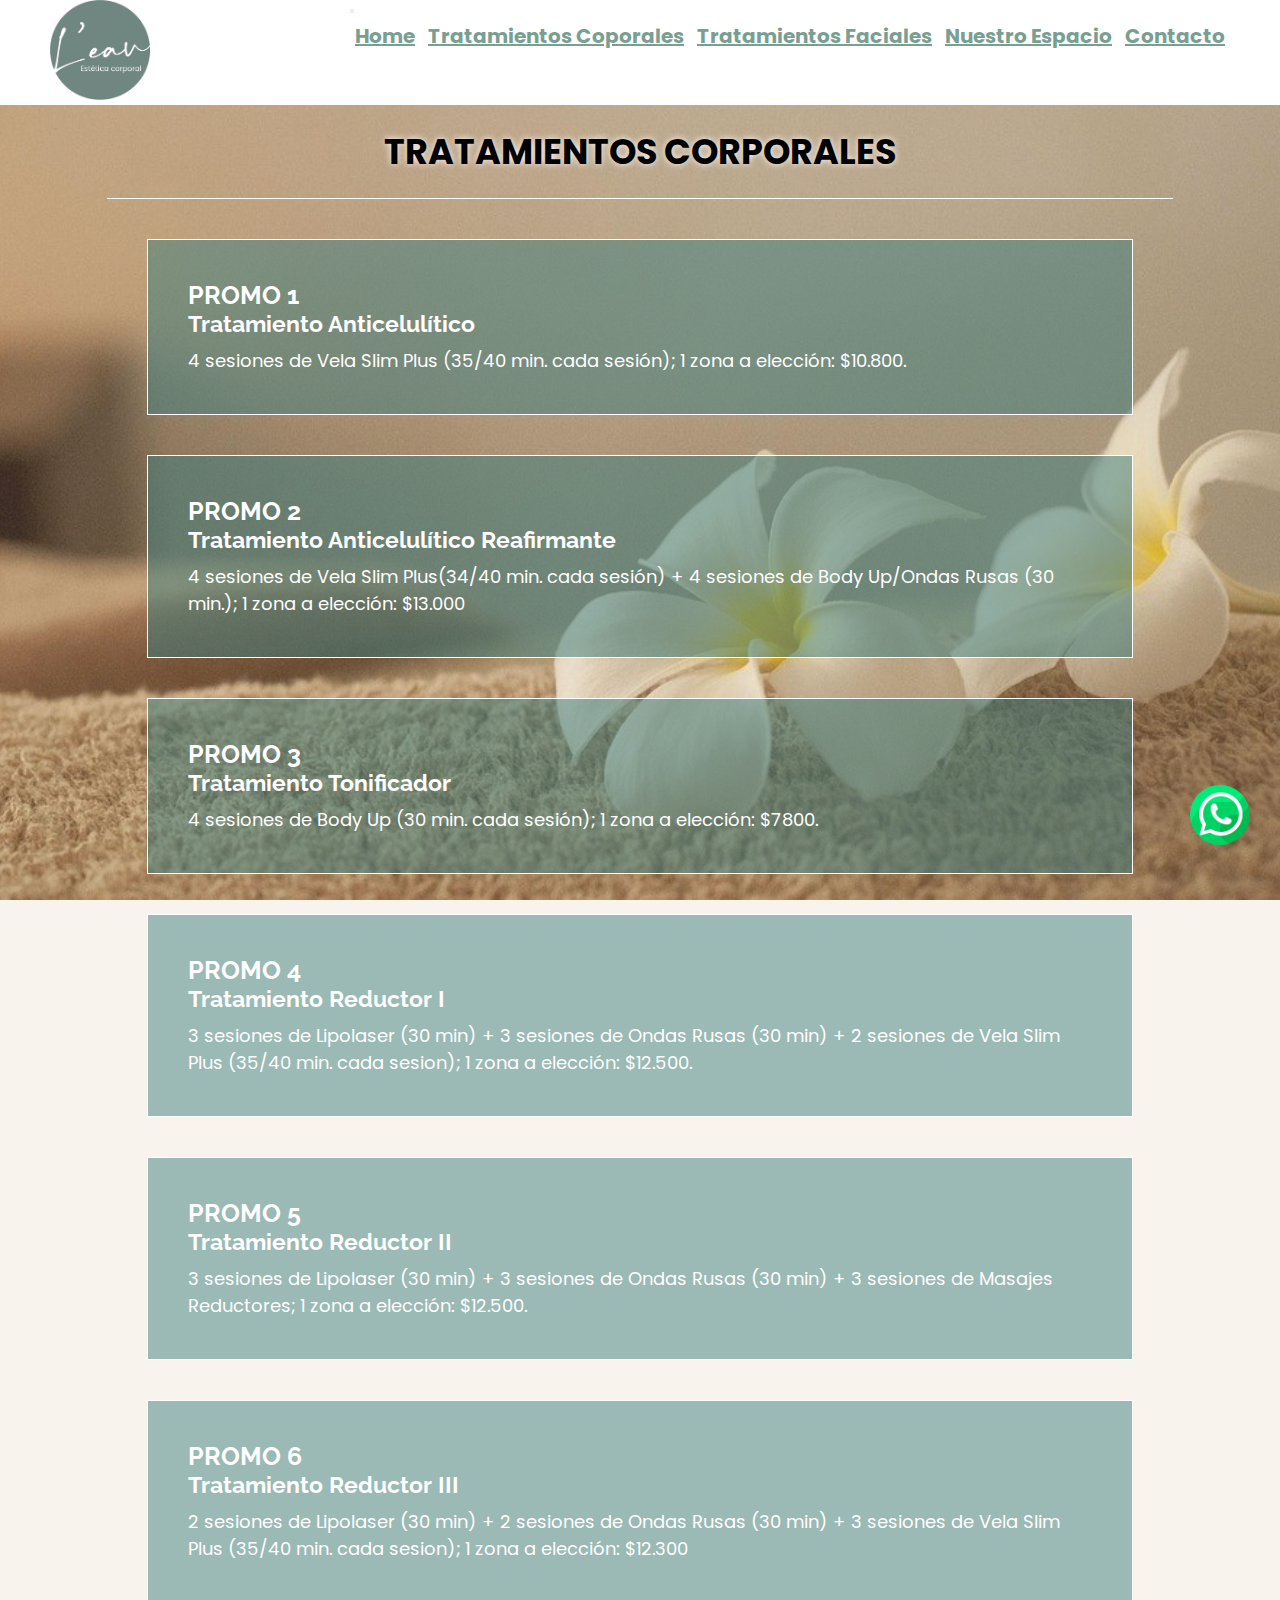
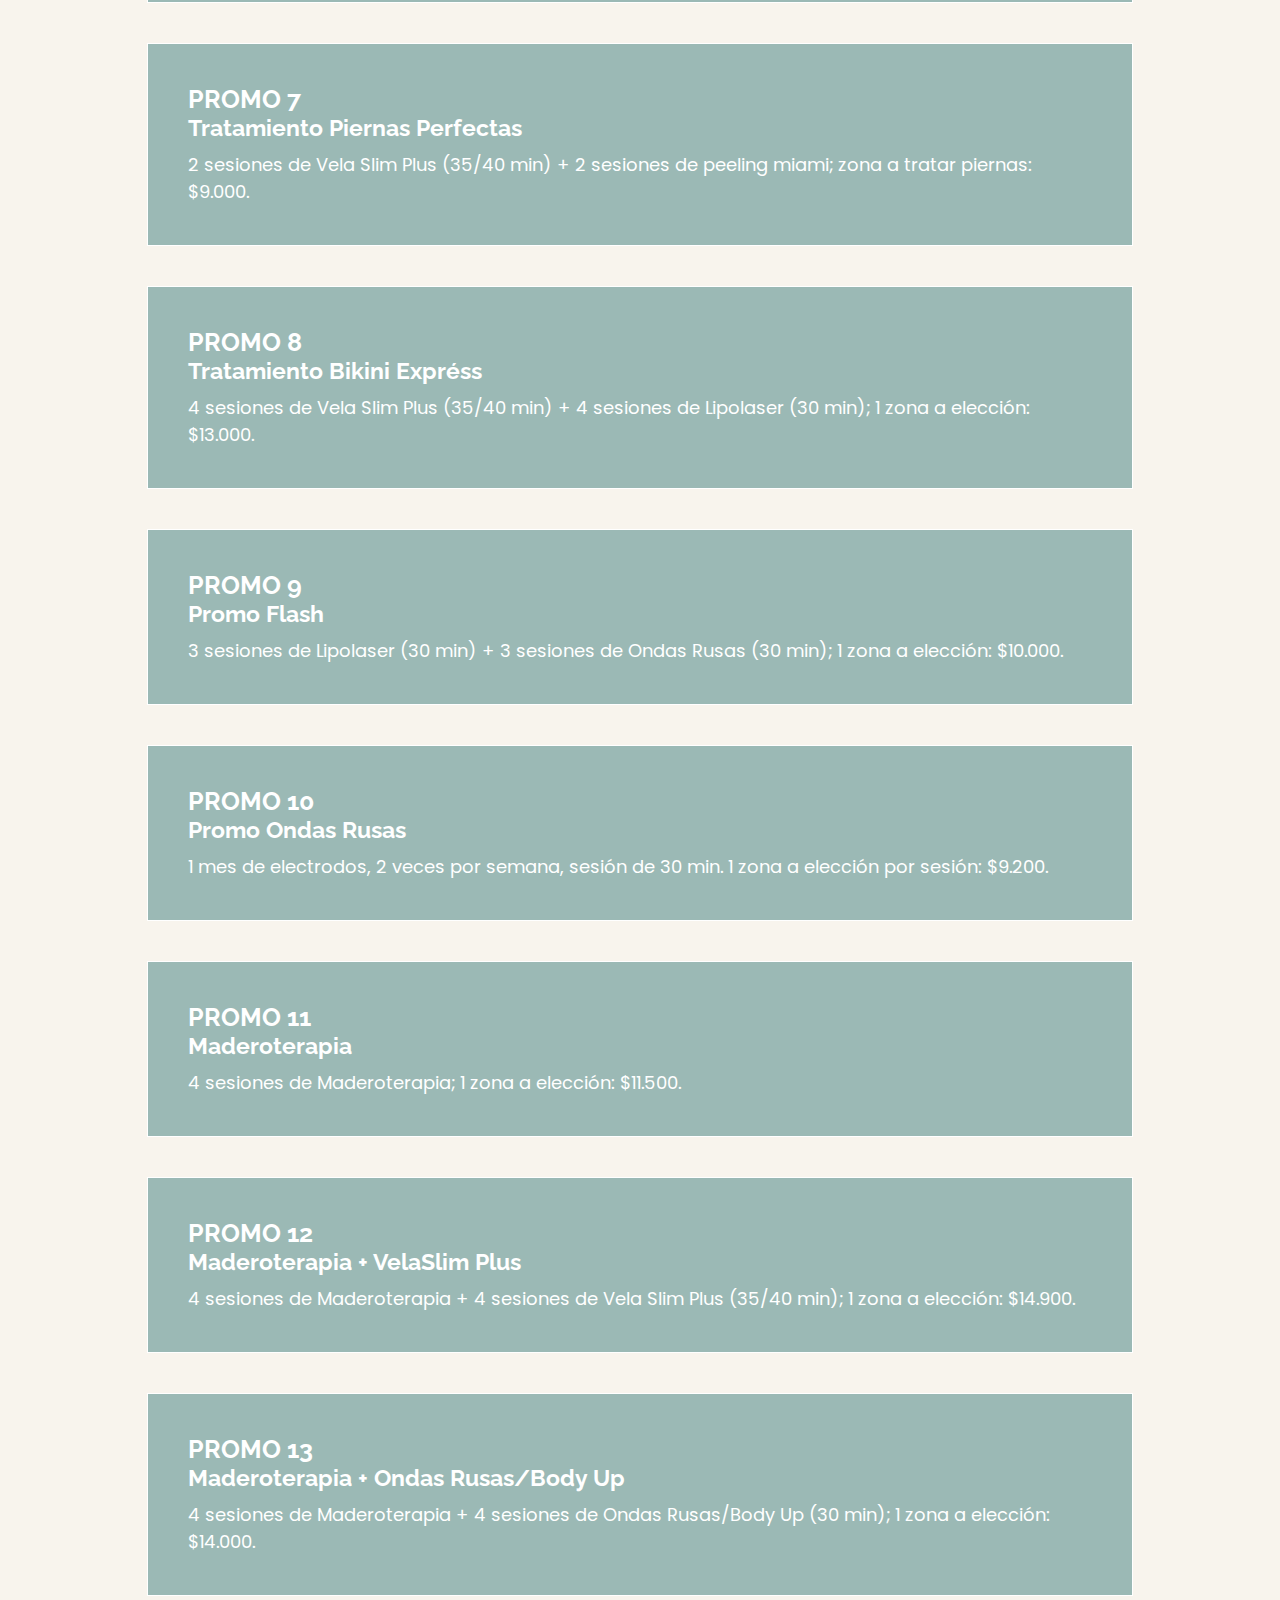
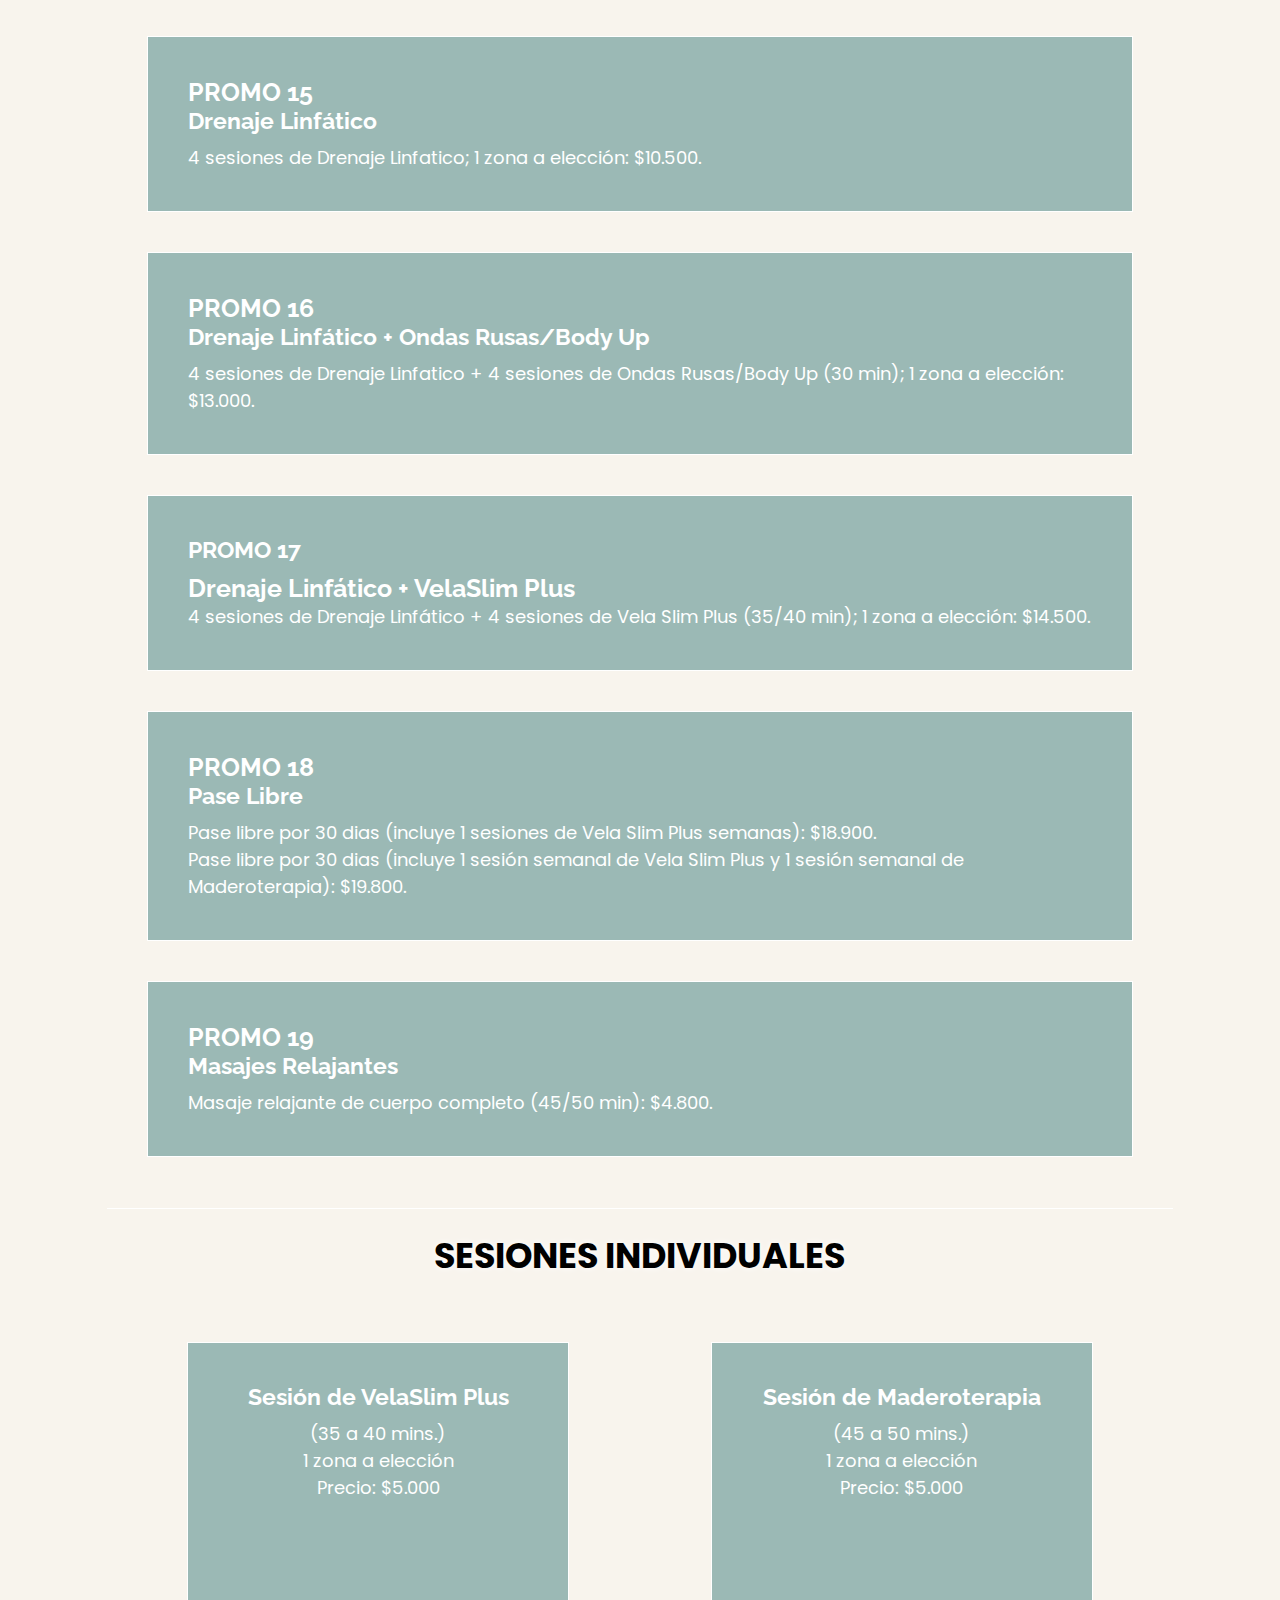
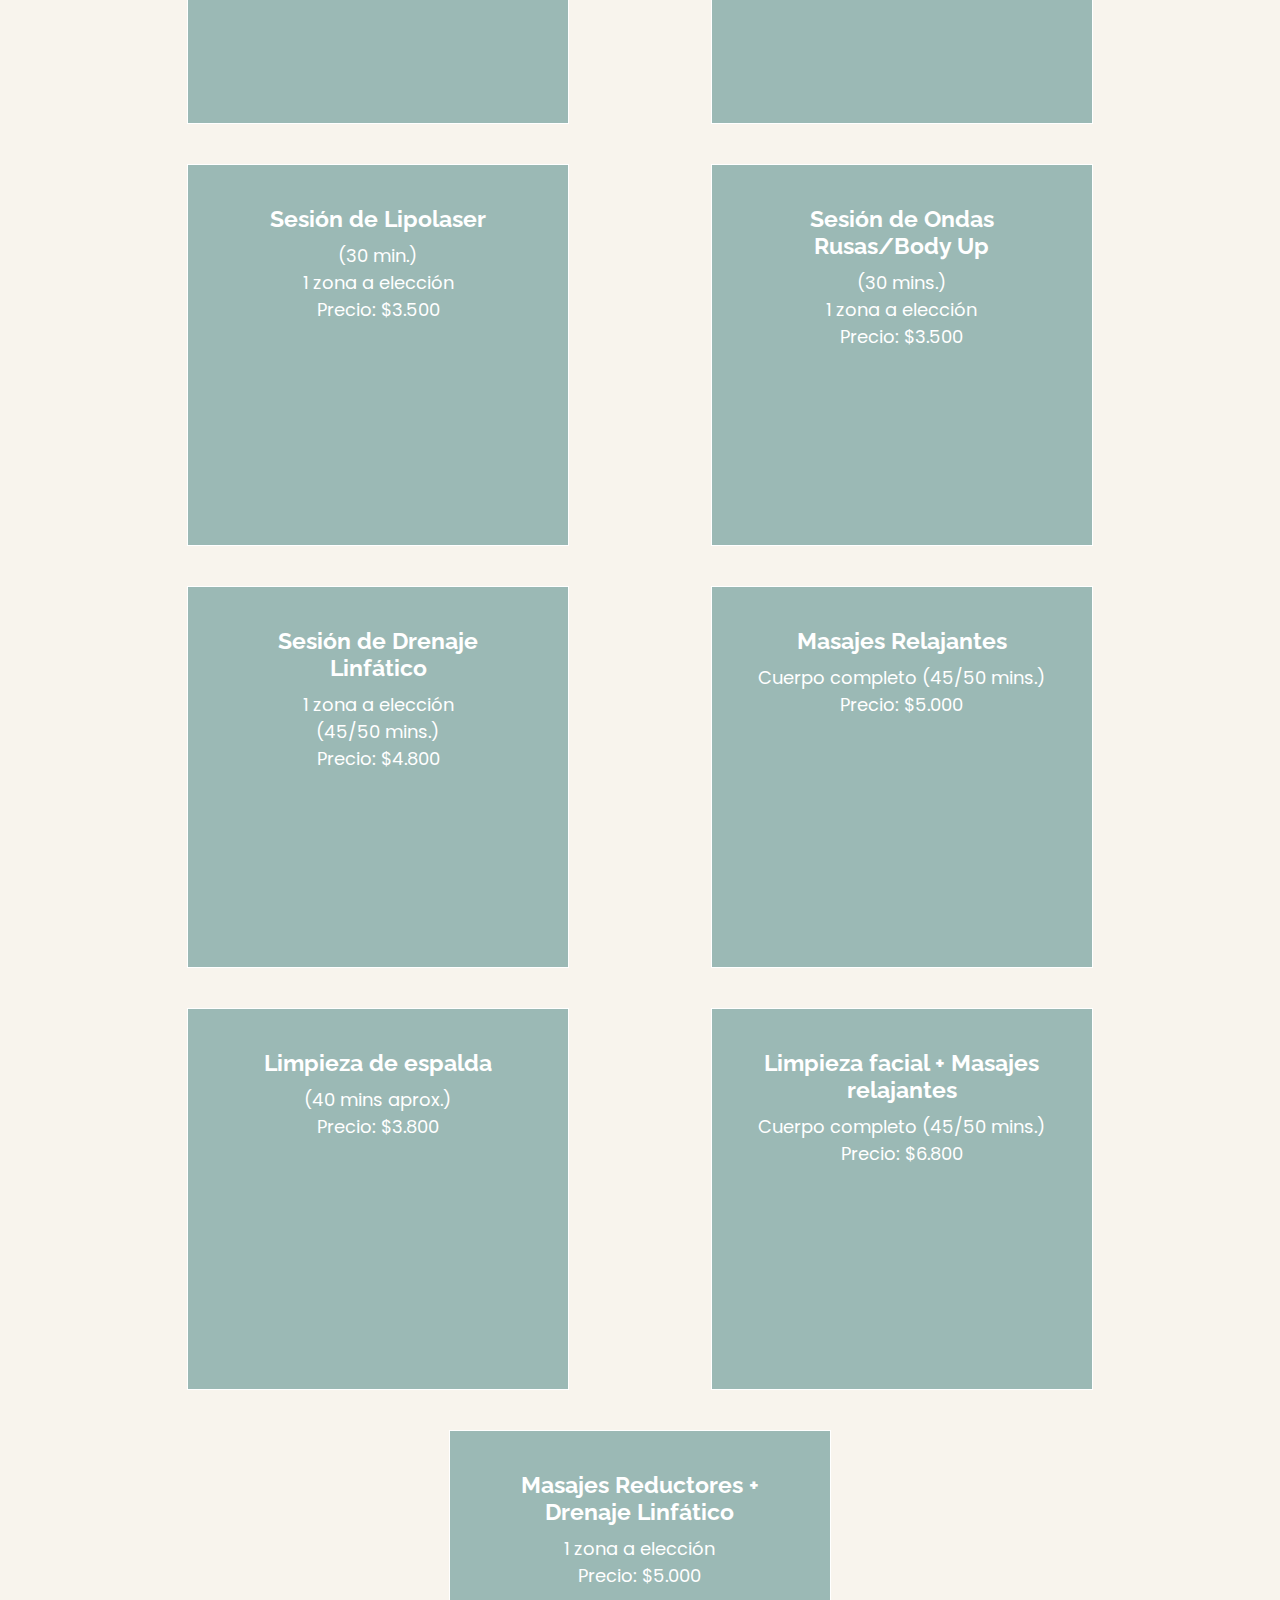
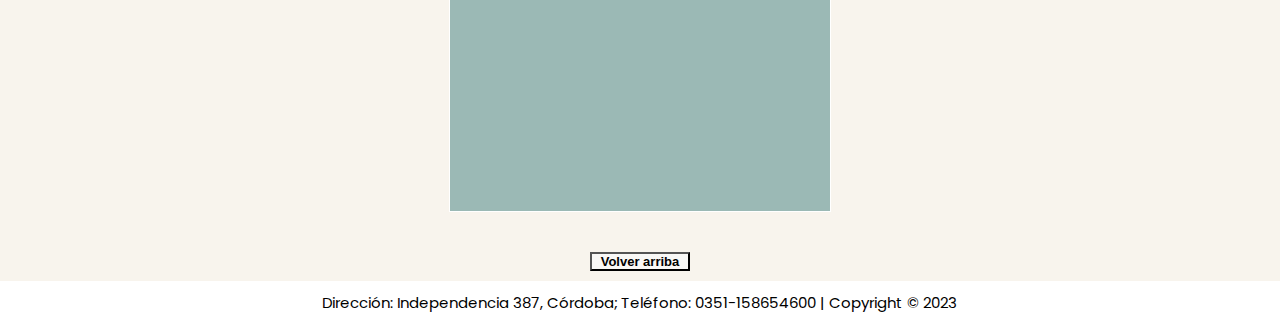
<file: paginas/tratamientos-corporales.html>
<!DOCTYPE html>
<html lang="es">
<head>
    <link rel="shortcut icon" href="../imagenes/logo.png" type="image/x-icon">
    <meta charset="UTF-8">
    <meta http-equiv="X-UA-Compatible" content="IE=edge">
    <meta name="viewport" content="width=device-width, initial-scale=1.0">
    <title>Tratamientos Corporales L'eau Estética Femenina</title>
    <link href="https://cdn.jsdelivr.net/npm/bootstrap@5.3.0/dist/css/bootstrap.min.css" rel="stylesheet" integrity="sha384-9ndCyUaIbzAi2FUVXJi0CjmCapSmO7SnpJef0486qhLnuZ2cdeRhO02iuK6FUUVM" crossorigin="anonymous">
    <script src="https://cdn.jsdelivr.net/npm/bootstrap@5.3.0/dist/js/bootstrap.bundle.min.js" integrity="sha384-geWF76RCwLtnZ8qwWowPQNguL3RmwHVBC9FhGdlKrxdiJJigb/j/68SIy3Te4Bkz" crossorigin="anonymous"></script>
    <link rel="stylesheet" href="../CSS/estilos.css">
    <link rel="preconnect" href="https://fonts.googleapis.com">
    <link rel="preconnect" href="https://fonts.gstatic.com" crossorigin>
    <link href="https://fonts.googleapis.com/css2?family=Oooh+Baby&family=Poppins:wght@300&display=swap" rel="stylesheet">
    <link rel="preconnect" href="https://fonts.googleapis.com">
    <link rel="preconnect" href="https://fonts.gstatic.com" crossorigin>
    <link href="https://fonts.googleapis.com/css2?family=Raleway:ital,wght@1,300&display=swap" rel="stylesheet">
    <meta name="description" content="Centro Integral de Estetica Femenina ubicado en Nva Cordoba. Tenemos una gran variedad de tratamientos corporales. ">
    <meta name="keywords" content="estetica, estetica corporal, centro de estetica, tratamientos esteticos, esteticas en cordoba, estetica nueva cordoba, tratamientos corporales ">
</head>
<body>
    <div class="gridstratamientoscorporales">
        <header id="arriba" class="headercorporales"><!-- encabezado -->
            <section>
                <img src="../imagenes/logo.png" alt="logo" class="logo">
            </section>
            <nav class="navbar navbar-expand-lg">
                <div class="container-fluid">
                    <button class="navbar-toggler" type="button" data-bs-toggle="collapse" data-bs-target="#navbarNavDropdown" aria-controls="navbarNavDropdown" aria-expanded="false" aria-label="Toggle navigation">
                        <span class="navbar-toggler-icon"></span>
                    </button>
                    <div class="collapse navbar-collapse" id="navbarNavDropdown">
                        <ul class="navbar-nav">
                            <li class="nav-item">
                                <a class="nav-link" href="../index.html">Home</a>
                            </li>
                            <li class="nav-item">
                                <a class="nav-link" aria-current="page" href="tratamientos-corporales.html">Tratamientos Coporales</a>
                            </li>
                            <li class="nav-item">
                                <a class="nav-link" href="../paginas/tratamientos-faciales.html">Tratamientos Faciales</a>
                            </li>
                            <li class="nav-item">
                                <a class="nav-link" href="../paginas/nuestro-espacio.html">Nuestro Espacio</a>
                            </li>
                            <li class="nav-item">
                                <a class="nav-link" href="../paginas/contacto.html">Contacto</a>
                            </li>
                        </ul>
                    </div>
                </div>
            </nav>
        </header>
        <section class="titulotratamientoscorp">
            <h1>TRATAMIENTOS CORPORALES</h1>
        </section>
        <main class="maincorporales">
            <article class="fondotto">
                <h3>PROMO 1</h3>
                <h4> Tratamiento Anticelulítico</h4>
                <p>4 sesiones de Vela Slim Plus (35/40 min. cada sesión); 1 zona a elección: $10.800.</p>
            </article>
            <article class="fondotto">
                <h3>PROMO 2</h3>
                <h4>Tratamiento Anticelulítico Reafirmante</h4>
                <p>4 sesiones de Vela Slim Plus(34/40 min. cada sesión) + 4 sesiones de Body Up/Ondas Rusas (30 min.); 1 zona a elección: $13.000</p>
            </article>
            <article class="fondotto">
                <h3>PROMO 3</h3>
                <h4>Tratamiento Tonificador</h4>
                <p>4 sesiones de Body Up (30 min. cada sesión); 1 zona a elección: $7800.</p>
            </article>
            <article class="fondotto">
                <h3>PROMO 4</h3>
                <h4>Tratamiento Reductor I</h4>
                <p>3 sesiones de Lipolaser (30 min) + 3 sesiones de Ondas Rusas (30 min) + 2 sesiones de Vela Slim Plus (35/40 min. cada sesion); 1 zona a elección: $12.500.</p>
            </article>
            <article class="fondotto">
                <h3>PROMO 5</h3>
                <h4>Tratamiento Reductor II</h4>
                <p>3 sesiones de Lipolaser (30 min) + 3 sesiones de Ondas Rusas (30 min) + 3 sesiones de Masajes Reductores; 1 zona a elección: $12.500.</p>
            </article>
            <article class="fondotto">
                <h3>PROMO 6</h3>
                <h4>Tratamiento Reductor III </h4>
                <p>2 sesiones de Lipolaser (30 min) + 2 sesiones de Ondas Rusas (30 min) + 3 sesiones de Vela Slim Plus (35/40 min. cada sesion); 1 zona a elección: $12.300</p>
            </article>
            <article class="fondotto">
                <h3>PROMO 7</h3>
                <h4>Tratamiento Piernas Perfectas</h4>
                <p>2 sesiones de Vela Slim Plus (35/40 min) + 2 sesiones de peeling miami; zona a tratar piernas: $9.000.</p>
            </article>
            <article class="fondotto">
                <h3>PROMO 8</h3>
                <h4>Tratamiento Bikini Expréss</h4>
                <p>4 sesiones de Vela Slim Plus (35/40 min) + 4 sesiones de Lipolaser (30 min); 1 zona a elección: $13.000.</p>
            </article>
            <article class="fondotto">
                <h3>PROMO 9</h3>
                <h4>Promo Flash</h4>
                <p>3 sesiones de Lipolaser (30 min) + 3 sesiones de Ondas Rusas (30 min); 1 zona a elección: $10.000.</p>
            </article>
            <article class="fondotto">
                <h3>PROMO 10</h3>
                <h4>Promo Ondas Rusas</h4>
                <p>1 mes de electrodos, 2 veces por semana, sesión de 30 min. 1 zona a elección por sesión: $9.200.</p>
            </article>
            <article class="fondotto">
                <h3>PROMO 11</h3>
                <h4>Maderoterapia</h4>
                <p>4 sesiones de Maderoterapia; 1 zona a elección: $11.500.</p>
            </article>
            <article class="fondotto">
                <h3>PROMO 12</h3>
                <h4>Maderoterapia + VelaSlim Plus</h4>
                <p>4 sesiones de Maderoterapia + 4 sesiones de Vela Slim Plus (35/40 min); 1 zona a elección: $14.900.</p>
            </article>
            <article class="fondotto">
                <h3>PROMO 13</h3>
                <h4>Maderoterapia + Ondas Rusas/Body Up</h4>
                <p>4 sesiones de Maderoterapia + 4 sesiones de Ondas Rusas/Body Up (30 min); 1 zona a elección: $14.000.</p>
            </article>
            <article class="fondotto">
                <h3>PROMO 15</h3>
                <h4>Drenaje Linfático</h4>
                <p>4 sesiones de Drenaje Linfatico; 1 zona a elección: $10.500.</p>
            </article>
            <article class="fondotto">
                <h3>PROMO 16</h3>
                <h4>Drenaje Linfático + Ondas Rusas/Body Up</h4>
                <p>4 sesiones de Drenaje Linfatico + 4 sesiones de Ondas Rusas/Body Up (30 min); 1 zona a elección: $13.000.</p>
            </article>
            <article class="fondotto">
                <h4>PROMO 17</h4>
                <h3>Drenaje Linfático + VelaSlim Plus</h3>
                <p>4 sesiones de Drenaje Linfático + 4 sesiones de Vela Slim Plus (35/40 min); 1 zona a elección: $14.500.</p>
            </article>
            <article class="fondotto">
                <h3>PROMO 18</h3>
                <h4>Pase Libre</h4>
                <p>Pase libre por 30 dias (incluye 1 sesiones de Vela Slim Plus semanas): $18.900.</p>
                <p>Pase libre por 30 dias (incluye 1 sesión semanal de Vela Slim Plus y 1 sesión semanal de Maderoterapia): $19.800.</p>
            </article>
            <article class="fondotto">
                <h3>PROMO 19</h3>
                <h4>Masajes Relajantes</h4>
                <p>Masaje relajante de cuerpo completo (45/50 min): $4.800.</p>
            </article>
        </main>
        <section class="tituloindividualescorp">
            <h2>SESIONES INDIVIDUALES</h2>
        </section>
        <section class="individualescorp">
            <article class="fondottoindividuales">
                <h4>Sesión de VelaSlim Plus</h4>
                <p> (35 a 40 mins.)</p>
                <p>1 zona a elección</p>
                <p>Precio: $5.000</p>
            </article>
            <article class="fondottoindividuales">
                <h4>Sesión de Maderoterapia</h4>
                <p>(45 a 50 mins.)</p>
                <p>1 zona a elección</p>
                <p>Precio: $5.000</p>
            </article>
            <article class="fondottoindividuales">
                <h4>Sesión de Lipolaser</h4>
                <p>(30 min.)</p>
                <p>1 zona a elección</p>
                <p>Precio: $3.500</p>
            </article>
            <article class="fondottoindividuales">
                <h4>Sesión de Ondas Rusas/Body Up</h4>
                <p> (30 mins.)</p>
                <p>1 zona a elección</p>
                <p>Precio: $3.500</p>
            </article>
            <article class="fondottoindividuales">
                <h4>Sesión de Drenaje Linfático</h4>
                <p>1 zona a elección</p>
                <p>(45/50 mins.)</p>
                <p>Precio: $4.800</p>
            </article>
            <article class="fondottoindividuales">
                <h4>Masajes Relajantes</h4>
                <p> Cuerpo completo (45/50 mins.)<p>
                <p>Precio: $5.000</p>
            </article>
            <article class="fondottoindividuales">
                <h4>Limpieza de espalda</h4>
                <p>(40 mins aprox.)</p>
                <p>Precio: $3.800</p>
            </article>
            <article class="fondottoindividuales">
                <h4>Limpieza facial + Masajes relajantes</h4>
                <p>Cuerpo completo (45/50 mins.)</p>
                <p>Precio: $6.800</p>
            </article>
            <article class="fondottoindividuales">
                <h4>Masajes Reductores + Drenaje Linfático</h4>
                <p>1 zona a elección</p>
                <p>Precio: $5.000</p>
            </article>
        </section>
        <section class="volverarriba">
            <button type="button" class="btn btn-light"><a href="#arriba">Volver arriba</a></button>
        </section>
        <footer class="footercorporales">
            <div>
                <p>Dirección: Independencia 387, Córdoba; Teléfono: 0351-158654600 | Copyright © 2023</p>
            </div>
            <div class="whatsapp">
                <a href="https://api.whatsapp.com/send?phone=543518654600&text=Hola!%20Que%20tal%3F%20Quer%C3%ADa%20hacer%20una%20consulta!" target="_blank"><img src="../imagenes/icono whatsapp.png" alt="whatsapp" class="iconowhatsapp2"></a>
            </div>
        </footer>
    </div>
</body>
</html>
</file>
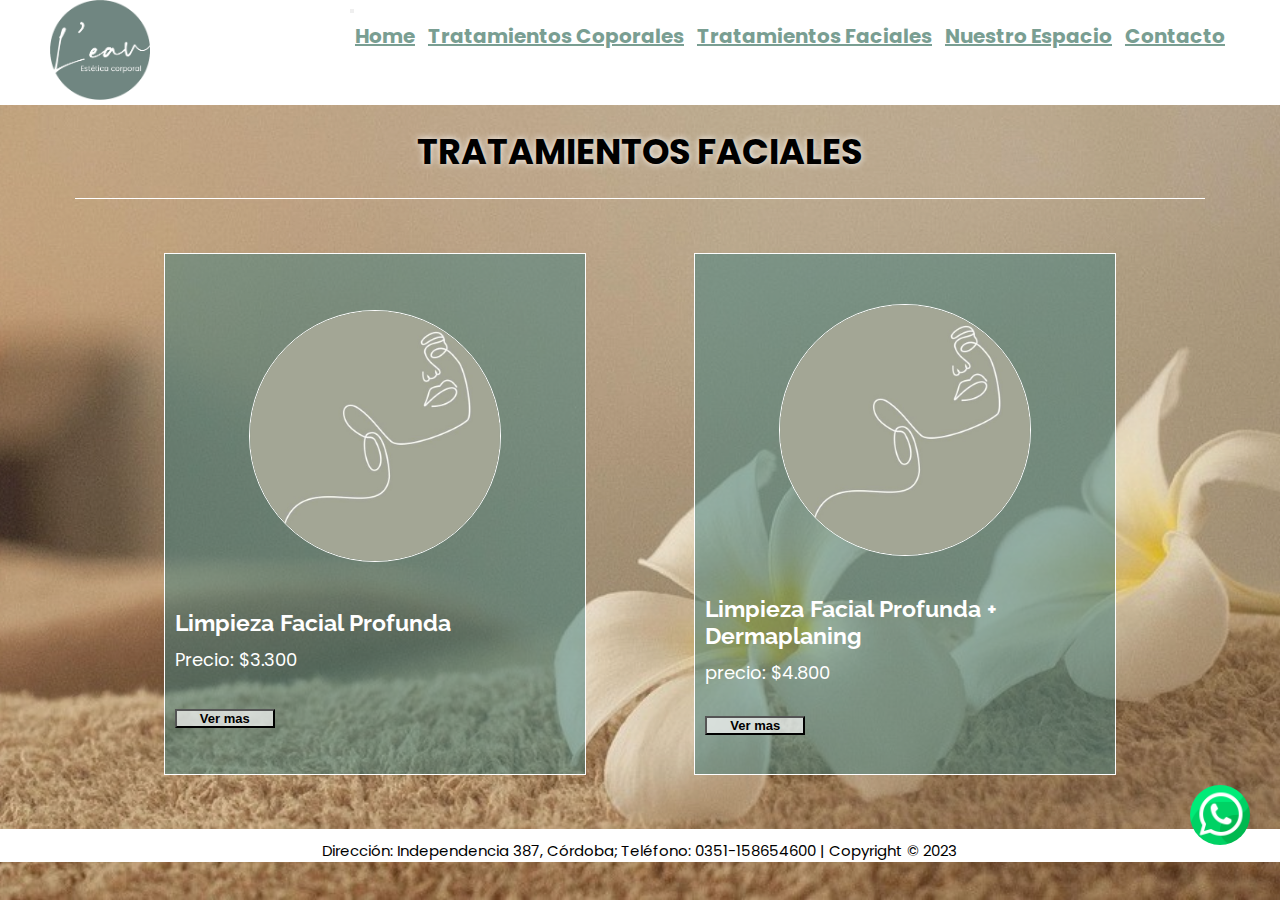
<file: paginas/tratamientos-faciales.html>
<!DOCTYPE html>
<html lang="es">
<head>
    <link rel="shortcut icon" href="../imagenes/logo.png" type="image/x-icon">
    <meta charset="UTF-8">
    <meta http-equiv="X-UA-Compatible" content="IE=edge">
    <meta name="viewport" content="width=device-width, initial-scale=1.0">
    <title>Tratamientos Faciales L'eau Estética Femenina</title>
    <link href="https://cdn.jsdelivr.net/npm/bootstrap@5.3.0/dist/css/bootstrap.min.css" rel="stylesheet" integrity="sha384-9ndCyUaIbzAi2FUVXJi0CjmCapSmO7SnpJef0486qhLnuZ2cdeRhO02iuK6FUUVM" crossorigin="anonymous">
    <script src="https://cdn.jsdelivr.net/npm/bootstrap@5.3.0/dist/js/bootstrap.bundle.min.js" integrity="sha384-geWF76RCwLtnZ8qwWowPQNguL3RmwHVBC9FhGdlKrxdiJJigb/j/68SIy3Te4Bkz" crossorigin="anonymous"></script>
    <link rel="stylesheet" href="../CSS/estilos.css">
    <link rel="preconnect" href="https://fonts.googleapis.com">
    <link rel="preconnect" href="https://fonts.gstatic.com" crossorigin>
    <link href="https://fonts.googleapis.com/css2?family=Oooh+Baby&family=Poppins:wght@300&display=swap" rel="stylesheet">
    <link rel="preconnect" href="https://fonts.googleapis.com">
    <link rel="preconnect" href="https://fonts.gstatic.com" crossorigin>
    <link href="https://fonts.googleapis.com/css2?family=Raleway:ital,wght@1,300&display=swap" rel="stylesheet">
    <meta name="description" content="Centro Integral de Estetica Femenina ubicado en Nva Cordoba. Consultanos por nuestro tratamientos faciales y dale un mimo a tu piel.">
    <meta name="keywords" content="estetica, tratamientos faciales, limpiezas faciales, peeling, centro de estetica, tratamientos esteticos, esteticas en cordoba, estetica nueva cordoba ">
</head>
</head>
<body>
    <div class="gridsttosfaciales">
        <header class="headerfaciales">
            <section>
                <img src="../imagenes/logo.png" alt="logo" class="logo">
            </section>
            <nav class="navbar navbar-expand-lg">
                <div class="container-fluid">
                    <button class="navbar-toggler" type="button" data-bs-toggle="collapse" data-bs-target="#navbarNavDropdown" aria-controls="navbarNavDropdown" aria-expanded="false" aria-label="Toggle navigation">
                        <span class="navbar-toggler-icon"></span>
                    </button>
                    <div class="collapse navbar-collapse" id="navbarNavDropdown">
                        <ul class="navbar-nav">
                            <li class="nav-item">
                                <a class="nav-link" href="../index.html">Home</a>
                            </li>
                            <li class="nav-item">
                                <a class="nav-link" href="../paginas/tratamientos-corporales.html">Tratamientos Coporales</a>
                            </li>
                            <li class="nav-item">
                                <a class="nav-link" aria-current="page" href="tratamientos-faciales.html">Tratamientos Faciales</a>
                            </li>
                            <li class="nav-item">
                                <a class="nav-link" href="../paginas/nuestro-espacio.html">Nuestro Espacio</a>
                            </li>
                            <li class="nav-item">
                                <a class="nav-link" href="../paginas/contacto.html">Contacto</a>
                            </li>
                        </ul>
                    </div>
                </div>
            </nav>
        </header>
        <section class="titulottofacial">
            <h1>TRATAMIENTOS FACIALES</h1>
        </section>
        <section class="tratamientosfaciales">
            <article class="fondottofacial">
                <section class="imagenttofacial">
                    <img src="../imagenes/imagenfacial1.jpg" class="card-img-top" alt="imagen facial">
                </section>
                <section>
                    <h4> Limpieza Facial Profunda</h4>
                    <p>Precio: $3.300</p>
                </section>
                <button type="button" class="btn btn-light"><a href="../paginas/limpieza-profunda.html">Ver mas</a></button>
            </article>
            <article class="fondottofacial">
                <section class="imagenttofacial">
                    <img src="../imagenes/imagenfacial1.jpg" class="card-img-top" alt="imagen facial">
                </section>
                <section>
                    <h4>Limpieza Facial Profunda + Dermaplaning</h4>
                    <p>precio: $4.800</p>
                </section>
                <button type="button" class="btn btn-light"><a href="../paginas/faciales+dermaplaning.html">Ver mas</a></button>
            </article>
        </section>
        <footer class="footerfaciales">
            <div>
                <p>Dirección: Independencia 387, Córdoba; Teléfono: 0351-158654600 | Copyright © 2023</p>
            </div>
            <div class="whatsapp">
                <a href="https://api.whatsapp.com/send?phone=543518654600&text=Hola!%20Que%20tal%3F%20Quer%C3%ADa%20hacer%20una%20consulta!" target="_blank"><img src="../imagenes/icono whatsapp.png" alt="whatsapp" class="iconowhatsapp2"></a>
            </div>
        </footer>
    </div>
</body>
</html>
</file>
<file: CSS/estilos.css>
.fondos, .fondottoindividuales, .fondotto {
  background-color: rgba(61, 126, 126, 0.5);
  color: white;
  border: solid white 0.1rem;
}

.gridstratamientoscorporales {
  background-color: rgba(218, 202, 166, 0.2);
  display: grid;
  grid-template-columns: 0.2fr 2fr 0.2fr;
  grid-template-rows: 0.1fr 0.1fr auto auto 3fr 0.1fr auto;
  grid-template-areas: "header header header" ". titulo ." ". combos ." ". titulo2 ." ". individuales ." ". arriba ." "footer footer footer";
}
.gridstratamientoscorporales .headercorporales {
  grid-area: header;
}
.gridstratamientoscorporales .titulotratamientoscorp {
  grid-area: titulo;
  border-bottom: solid white 0.1rem;
}
.gridstratamientoscorporales .maincorporales {
  grid-area: combos;
  border-bottom: solid white 0.1rem;
}
.gridstratamientoscorporales .tituloindividualescorp {
  grid-area: titulo2;
}
.gridstratamientoscorporales .individualescorp {
  grid-area: individuales;
  display: flex;
  flex-direction: row;
  flex-wrap: wrap;
  justify-content: space-around;
  margin: 1rem;
}
.gridstratamientoscorporales .volverarriba {
  grid-area: arriba;
  display: flex;
  flex-direction: row;
  justify-content: center;
  padding: 1rem;
}
.gridstratamientoscorporales .footercorporales {
  grid-area: footer;
}

.fondotto {
  text-align: left;
  margin: 4rem;
  padding: 4rem;
}

.fondottoindividuales {
  text-align: center;
  padding: 4rem;
  width: 30rem;
  height: 30rem;
  margin: 2rem;
}

.whatsapp {
  position: fixed;
  bottom: 5rem;
  right: 3rem;
}
.whatsapp .iconowhatsapp2 {
  width: 6rem;
  border-radius: 50%;
  animation-name: wpp;
  animation-iteration-count: 3;
  animation-timing-function: linear;
  animation-duration: 2s;
}
.whatsapp .iconowhatsapp2:hover {
  width: 7rem;
}

@media screen and (max-width: 768px) {
  .gridstratamientoscorporales h1 {
    font-size: 3rem;
  }
  .gridstratamientoscorporales h2 {
    font-size: 3rem;
  }
  .gridstratamientoscorporales h3 {
    font-size: 2rem;
  }
  .gridstratamientoscorporales h4 {
    font-size: 1.9rem;
  }
  .gridstratamientoscorporales p {
    font-size: 1.5rem;
  }
  .fondottoindividuales {
    width: 25rem;
    height: 25rem;
  }
}
@media screen and (max-width: 500px) {
  .gridstratamientoscorporales {
    grid-template-columns: 1fr;
  }
  .gridstratamientoscorporales h1 {
    font-size: 2.5rem;
  }
  .gridstratamientoscorporales h2 {
    font-size: 2.5rem;
  }
  .gridstratamientoscorporales h3 {
    font-size: 1.8rem;
  }
  .gridstratamientoscorporales h4 {
    font-size: 1.7rem;
  }
  .gridstratamientoscorporales p {
    font-size: 1.5rem;
  }
  .whatsapp {
    bottom: 4rem;
    right: 2rem;
  }
  .whatsapp .iconowhatsapp2 {
    width: 5rem;
    border-radius: 50%;
  }
  .whatsapp .iconowhatsapp2:hover {
    width: 6rem;
  }
}
@keyframes wpp {
  0% {
    width: 6.5rem;
  }
  50% {
    width: 7rem;
  }
  100% {
    width: 6.5rem;
  }
}
.gridsttosfaciales {
  background-color: rgba(218, 202, 166, 0.2);
  display: grid;
  grid-template-columns: 0.2fr 3fr 0.2fr;
  grid-template-rows: 0.1fr 0.1fr 6fr 0.1fr;
  grid-template-areas: "header header header" ". titulo ." ". ttosfaciales ." "footer footer footer";
}
.gridsttosfaciales .headerfaciales {
  grid-area: header;
}
.gridsttosfaciales .titulottofacial {
  grid-area: titulo;
  border-bottom: solid white 0.1rem;
}
.gridsttosfaciales .tratamientosfaciales {
  grid-area: ttosfaciales;
  display: flex;
  flex-direction: row;
  flex-wrap: wrap;
  justify-content: space-evenly;
  align-items: center;
}
.gridsttosfaciales .tratamientosfaciales .fondottofacial {
  display: flex;
  flex-direction: column;
  justify-content: space-evenly;
  background-color: rgba(61, 126, 126, 0.5);
  color: white;
  border: solid white 0.1rem;
  text-align: left;
  padding: 1rem;
  margin: 2rem;
  width: 40rem;
  height: 50rem;
}
.gridsttosfaciales .tratamientosfaciales .fondottofacial .imagenttofacial {
  display: flex;
  flex-direction: row;
  justify-content: center;
}
.gridsttosfaciales .footerfaciales {
  grid-area: footer;
}

.btn-light {
  font-weight: bold;
  font-size: 1.3rem;
  width: 10rem;
  background-color: rgba(250, 250, 250, 0.7);
}

button a {
  text-decoration: none;
}

.card-img-top {
  width: 25rem;
  border-radius: 50%;
  border: solid white 0.1rem;
  margin: 1rem;
}

@media screen and (max-width: 768px) {
  .gridsttosfaciales {
    grid-template-columns: 0.2fr auto 0.2fr;
    grid-template-rows: 0.2fr 0.2fr 2fr 0.1fr;
  }
  .gridsttosfaciales h1 {
    font-size: 3rem;
  }
  .gridsttosfaciales h2 {
    font-size: 2rem;
  }
  .gridsttosfaciales h3 {
    font-size: 1.7rem;
  }
  .gridsttosfaciales h4 {
    font-size: 1.9rem;
  }
  .gridsttosfaciales .fondottofacial {
    padding: 0%;
    margin: 0%;
    width: 20rem;
  }
}
@media screen and (max-width: 528px) {
  .gridsttosfaciales {
    grid-template-columns: 1fr;
    grid-template-rows: 0.1fr 0.1fr 2fr 0.1fr;
    grid-template-areas: "header" "titulo" "ttosfaciales" "footer";
  }
  .gridsttosfaciales h1 {
    font-size: 2.5rem;
  }
  .gridsttosfaciales h2 {
    font-size: 2rem;
  }
  .gridsttosfaciales h4 {
    font-size: 1.5rem;
  }
}
.gridsnuestroespacio {
  background-color: rgba(218, 202, 166, 0.2);
  display: grid;
  grid-template-columns: 0.2fr 1.5fr 1fr 0.2fr;
  grid-template-rows: 0.1fr 0.1fr 1.5fr 0.2fr 1fr 0.1fr;
  grid-template-areas: "header header header header" ". titulo titulo ." ". galeria galeria ." ". ubicacion ubicacion ." ". mapa mapa ." "footer footer footer footer";
}
.gridsnuestroespacio .headernuestroespacio {
  grid-area: header;
}
.gridsnuestroespacio .titulonuestroespacio {
  grid-area: titulo;
  border-bottom: solid white 0.1rem;
}
.gridsnuestroespacio .galeria {
  grid-area: galeria;
  display: flex;
  flex-direction: row;
  justify-content: center;
  align-items: center;
  border-bottom: solid white 0.1rem;
}
.gridsnuestroespacio .galeria .carrusel {
  width: 50rem;
  height: 70rem;
  margin: 3rem;
}
.gridsnuestroespacio .tituloubicacion {
  grid-area: ubicacion;
}
.gridsnuestroespacio .ubicacion {
  grid-area: mapa;
  display: flex;
  flex-direction: row;
  justify-content: space-around;
}
.gridsnuestroespacio .ubicacion .ubicacion1 {
  background-image: url(../imagenes/ubicacion8.jpg);
  background-repeat: no-repeat;
  background-position: center;
  background-size: contain;
  text-align: center;
  width: 30rem;
  padding-top: 13rem;
}
.gridsnuestroespacio .footernuestroespacio {
  grid-area: footer;
}

@media screen and (max-width: 1230px) {
  .ubicacion1 {
    display: none;
  }
}
@media screen and (max-width: 768px) {
  .gridsnuestroespacio {
    grid-template-columns: 0.1fr 2fr 0.1fr;
    grid-template-areas: "header header header" ". titulo ." ". galeria ." ". ubicacion ." ". mapa ." "footer footer footer";
  }
  .gridsnuestroespacio h1 {
    font-size: 3rem;
  }
  .gridsnuestroespacio h2 {
    font-size: 3rem;
  }
  .gridsnuestroespacio .galeria .carrusel {
    width: 45rem;
    height: 65rem;
  }
  .ubicacion2 {
    width: 45rem;
  }
}
@media screen and (max-width: 560px) {
  .gridsnuestroespacio {
    grid-template-columns: 1fr;
    grid-template-rows: auto;
  }
  .gridsnuestroespacio h1 {
    font-size: 2.5rem;
  }
  .gridsnuestroespacio h2 {
    font-size: 2.5rem;
  }
  .gridsnuestroespacio .galeria .carrusel {
    width: auto;
    height: auto;
  }
  .ubicacion2 {
    width: auto;
    margin: 3rem;
  }
}
.gridscontacto {
  background-color: rgba(218, 202, 166, 0.2);
  display: grid;
  grid-template-columns: 0.1fr 1fr 1fr 0.1fr;
  grid-template-rows: 0.1fr 0.1fr 6fr 0.1fr;
  grid-template-areas: "header header header header" ". titulo titulo ." ". main formulario ." "footer footer footer footer";
}
.gridscontacto .headercontacto {
  grid-area: header;
}
.gridscontacto .titulocontacto {
  grid-area: titulo;
  border-bottom: solid white 0.1rem;
}
.gridscontacto .maincontacto {
  grid-area: main;
  display: flex;
  flex-direction: column;
  justify-content: center;
}
.gridscontacto .opinion1 {
  font-size: 3.5rem;
  font-family: "Raleway", sans-serif;
}
.gridscontacto .opinion2 {
  font-family: "Oooh Baby", cursive;
}
.gridscontacto .formulario {
  grid-area: formulario;
  display: flex;
  flex-direction: column;
  align-items: center;
  justify-content: center;
  background-color: rgba(61, 126, 126, 0.5);
  color: white;
  border: solid white 0.1rem;
  padding: 2rem;
  margin-top: 5rem;
  margin-bottom: 5rem;
}
.gridscontacto .formulario label {
  font-size: 1.8rem;
}
.gridscontacto .formulario legend {
  font-weight: bold;
}
.gridscontacto .formulario .btn-primary {
  background-color: rgb(0, 0, 0);
  --bs-btn-border-color: #090a0b;
  --bs-btn-hover-border-color: #ffffff;
}
.gridscontacto .footercontacto {
  grid-area: footer;
}

@media screen and (max-width: 768px) {
  .gridscontacto {
    grid-template-columns: 0.1fr 2fr 0.1fr;
    grid-template-rows: auto;
    grid-template-areas: "header header header" ". titulo ." ". main ." ". formulario ." "footer footer footer";
  }
  .gridscontacto h1 {
    font-size: 3rem;
  }
  .gridscontacto .opinion1 {
    font-size: 3rem;
  }
  .gridscontacto .opinion2 {
    font-size: 3rem;
  }
}
@media screen and (max-width: 500px) {
  .gridscontacto {
    grid-template-columns: 1fr;
    grid-template-areas: "header" "titulo" "main" "formulario" "footer";
  }
  .gridscontacto h1 {
    font-size: 2.5rem;
  }
  .gridscontacto .opinion1 {
    font-size: 2.5rem;
  }
  .gridscontacto .opinion2 {
    font-size: 2.5rem;
  }
}
.gridslimpiezafacial {
  background-color: rgba(218, 202, 166, 0.2);
  display: grid;
  grid-template-rows: 0.2fr 0.4fr 7fr 0.1fr 0.1fr;
  grid-template-columns: 0.2fr 2fr 0.2fr;
  grid-template-areas: "header header header" ". titulo ." ". incluye ." ". volver ." "footer footer footer";
}
.gridslimpiezafacial .headerlimpiezafacial {
  grid-area: header;
}
.gridslimpiezafacial .titulolimpiezafacial {
  grid-area: titulo;
  border-bottom: solid white 0.1rem;
}
.gridslimpiezafacial .incluyelimpiezafacial {
  grid-area: incluye;
  display: flex;
  flex-direction: row;
  justify-content: space-evenly;
  align-items: center;
  background-color: rgba(61, 126, 126, 0.5);
  color: white;
  border: solid white 0.1rem;
  padding: 3rem;
  margin-top: 3rem;
  margin-bottom: 3rem;
  width: auto;
}
.gridslimpiezafacial .volveratrasfacial {
  grid-area: volver;
  padding: 1rem;
}
.gridslimpiezafacial .footerlimpiezafacial {
  grid-area: footer;
}

.img-fluid {
  width: 50rem;
  border-radius: 50%;
}

@media screen and (max-width: 1000px) {
  .gridslimpiezafacial .incluyelimpiezafacial {
    flex-direction: column;
  }
  .volveratrasfacial {
    display: flex;
    flex-direction: row;
    justify-content: center;
  }
}
@media screen and (max-width: 768px) {
  .gridslimpiezafacial {
    grid-template-rows: 0.1fr 0.1fr 7fr 0.1fr 0.1fr;
    grid-template-columns: 0.1fr 3fr 0.1fr;
  }
  .gridslimpiezafacial h1 {
    font-size: 3rem;
  }
  .gridslimpiezafacial h3 {
    font-size: 2.3rem;
  }
  .gridslimpiezafacial li {
    font-size: 1.4rem;
  }
}
@media screen and (max-width: 500px) {
  .gridslimpiezafacial {
    grid-template-columns: 1fr;
    grid-template-areas: "header" "titulo" "incluye" "volver" "footer";
  }
  .gridslimpiezafacial h1 {
    font-size: 2.5rem;
  }
  .gridslimpiezafacial h3 {
    font-size: 2.2rem;
  }
  .gridslimpiezafacial li {
    font-size: 1.5rem;
  }
}
.gridsdermaplaning {
  background-color: rgba(218, 202, 166, 0.2);
  display: grid;
  grid-template-columns: 0.2fr 2fr 0.2fr;
  grid-template-rows: 0.2fr 0.4fr 9fr 0.1fr 0.1fr;
  grid-template-areas: "header header header" ". titulo ." ". incluye ." ". volver ." "footer footer footer";
}
.gridsdermaplaning .headerdermaplaning {
  grid-area: header;
}
.gridsdermaplaning .titulodermaplaning {
  grid-area: titulo;
  border-bottom: solid white 0.1rem;
}
.gridsdermaplaning .incluyedermaplaning {
  grid-area: incluye;
  display: flex;
  flex-direction: row;
  justify-content: space-evenly;
  align-items: center;
  background-color: rgba(61, 126, 126, 0.5);
  color: white;
  border: solid white 0.1rem;
  padding: 3rem;
  margin-top: 3rem;
  margin-bottom: 3rem;
  width: auto;
}
.gridsdermaplaning .volveratrasdermaplaning {
  grid-area: volver;
  padding: 1rem;
}
.gridsdermaplaning .footerdermaplaning {
  grid-area: footer;
}

@media screen and (max-width: 1000px) {
  .gridsdermaplaning .incluyedermaplaning {
    flex-direction: column;
  }
  .volveratrasdermaplaning {
    display: flex;
    flex-direction: row;
    justify-content: center;
  }
}
@media screen and (max-width: 768px) {
  .gridsdermaplaning {
    grid-template-columns: 0.1fr 3fr 0.1fr;
    grid-template-rows: 0.1fr 0.1fr 10fr 0.1fr 0.1fr;
  }
  .gridsdermaplaning h1 {
    font-size: 3rem;
  }
  .gridsdermaplaning h3 {
    font-size: 2.3rem;
  }
  .gridsdermaplaning li {
    font-size: 1.4rem;
  }
}
@media screen and (max-width: 500px) {
  .gridsdermaplaning {
    grid-template-columns: 1fr;
    grid-template-areas: "header" "titulo" "incluye" "volver" "footer";
  }
  .gridsdermaplaning h1 {
    font-size: 2.5rem;
  }
  .gridsdermaplaning h3 {
    font-size: 2.2rem;
  }
  .gridsdermaplaning li {
    font-size: 1.5rem;
  }
}
* {
  margin: 0;
  padding: 0;
}

html {
  font-size: 62.5%;
}

body {
  font-family: "Poppins", sans-serif;
  background-image: url(../imagenes/imangefondo3.jpg);
  background-repeat: no-repeat;
  background-position: center;
  background-size: cover;
  background-attachment: fixed;
}

h1 {
  text-shadow: 0 0 0.2em rgb(255, 253, 253);
  text-align: center;
  padding-top: 2rem;
  padding-bottom: 2rem;
  color: black;
  font-size: 3.5rem;
}

h2 {
  text-shadow: 0 0 0.2em rgb(255, 253, 253);
  text-align: center;
  padding-top: 2rem;
  padding-bottom: 2rem;
  color: black;
  font-size: 3.5rem;
}

h3 {
  font-size: 2.5rem;
  font-family: "Raleway", sans-serif;
}

h4 {
  font-size: 2.3rem;
  font-family: "Raleway", sans-serif;
  font-weight: bold;
  padding-bottom: 1rem;
}

h5 {
  font-size: 1.8rem;
}

p {
  font-size: 1.8rem;
}

.logo {
  width: 10rem;
  height: 10rem;
}

ol {
  list-style-type: disc;
}
ol li {
  font-size: 1.5rem;
}
ol li a {
  color: black;
  text-decoration: none;
}

ul {
  list-style-type: none;
}
ul li {
  font-size: 2rem;
  font-weight: bolder;
  display: inline-block;
  padding: 0.5rem;
}

a {
  color: black;
}

footer {
  background-color: white;
}
footer p {
  text-align: center;
  font-size: 1.5rem;
  padding-top: 1rem;
}

.header, .gridshome .headerhome, .gridstratamientoscorporales .headercorporales, .gridsttosfaciales .headerfaciales, .gridsnuestroespacio .headernuestroespacio, .gridscontacto .headercontacto, .gridslimpiezafacial .headerlimpiezafacial, .gridsdermaplaning .headerdermaplaning {
  display: flex;
  flex-direction: row;
  background-color: white;
  justify-content: space-between;
  padding-left: 5rem;
  padding-right: 5rem;
}

.nav-link {
  color: rgb(121, 158, 146);
}

.gridshome {
  background-color: rgba(218, 202, 166, 0.2);
  display: grid;
  grid-template-columns: 1fr;
  grid-template-rows: 0.1fr 6.5fr 0.1fr;
  grid-template-areas: "header" "main" "footer";
}
.gridshome .headerhome {
  grid-area: header;
}
.gridshome .mainhome {
  grid-area: main;
  display: flex;
  flex-direction: row;
  justify-content: center;
  padding-top: 10rem;
  margin: 2rem;
}
.gridshome .mainhome .textoprincipal {
  text-align: center;
  color: rgb(0, 0, 0);
}
.gridshome .titulo {
  font-family: "Oooh Baby", cursive;
  font-size: 15rem;
  text-shadow: 0 0 0.2em rgb(255, 253, 253);
}
.gridshome .subtitulo2 {
  font-size: 3rem;
  padding: 2rem;
  text-align: center;
  text-shadow: 0 0 0.2em rgb(255, 255, 255);
}
.gridshome .subtitulo3 {
  font-family: "Oooh Baby", cursive;
  font-size: 4.2rem;
  text-shadow: 0 0 0.2em rgb(255, 255, 255);
}
.gridshome .footerhome {
  grid-area: footer;
}
.gridshome .footerhome .redeshome {
  display: flex;
  flex-direction: column;
  position: fixed;
  bottom: 25%;
  right: 0rem;
}

.iconosredes, .iconoubicacion, .iconofacebook, .iconoinstagram, .iconowhatsapp {
  width: 6.5rem;
  padding: 1rem;
  border-radius: 50%;
}

@media screen and (max-width: 768px) {
  .gridshome {
    grid-template-columns: 1fr;
    grid-template-areas: "header" "main" "footer";
  }
  .textoprincipal {
    padding-bottom: 6rem;
  }
  .textoprincipal .titulo {
    font-size: 10rem;
  }
  .textoprincipal .subtitulo2 {
    font-size: 3rem;
  }
  .textoprincipal .subtitulo3 {
    font-size: 4rem;
  }
  ul li {
    font-size: 1.5rem;
    padding: 0.5rem;
  }
}
@media screen and (max-width: 500px) {
  .gridshome {
    grid-template-rows: 0.1fr 7fr 0.1fr;
  }
  .logo {
    width: 10rem;
    height: 10rem;
  }
  ul li {
    font-size: 1rem;
    padding: 0.2rem;
  }
  .iconowhatsapp {
    width: 5rem;
  }
  .iconoinstagram {
    width: 5rem;
  }
  .iconofacebook {
    width: 5rem;
  }
  .iconoubicacion {
    width: 5rem;
  }
  .textoprincipal .titulo {
    font-size: 8rem;
  }
  .textoprincipal .subtitulo2 {
    font-size: 2.5rem;
  }
  .textoprincipal .subtitulo3 {
    font-size: 3.5rem;
  }
  footer p {
    font-size: 1.2rem;
    padding-top: 0.5rem;
  }
}
@media screen and (max-width: 350px) {
  .textoprincipal .titulo {
    font-size: 7.8rem;
  }
  .textoprincipal .subtitulo2 {
    font-size: 2rem;
  }
  .textoprincipal .subtitulo3 {
    font-size: 2.4rem;
  }
}

/*# sourceMappingURL=estilos.css.map */
</file>
